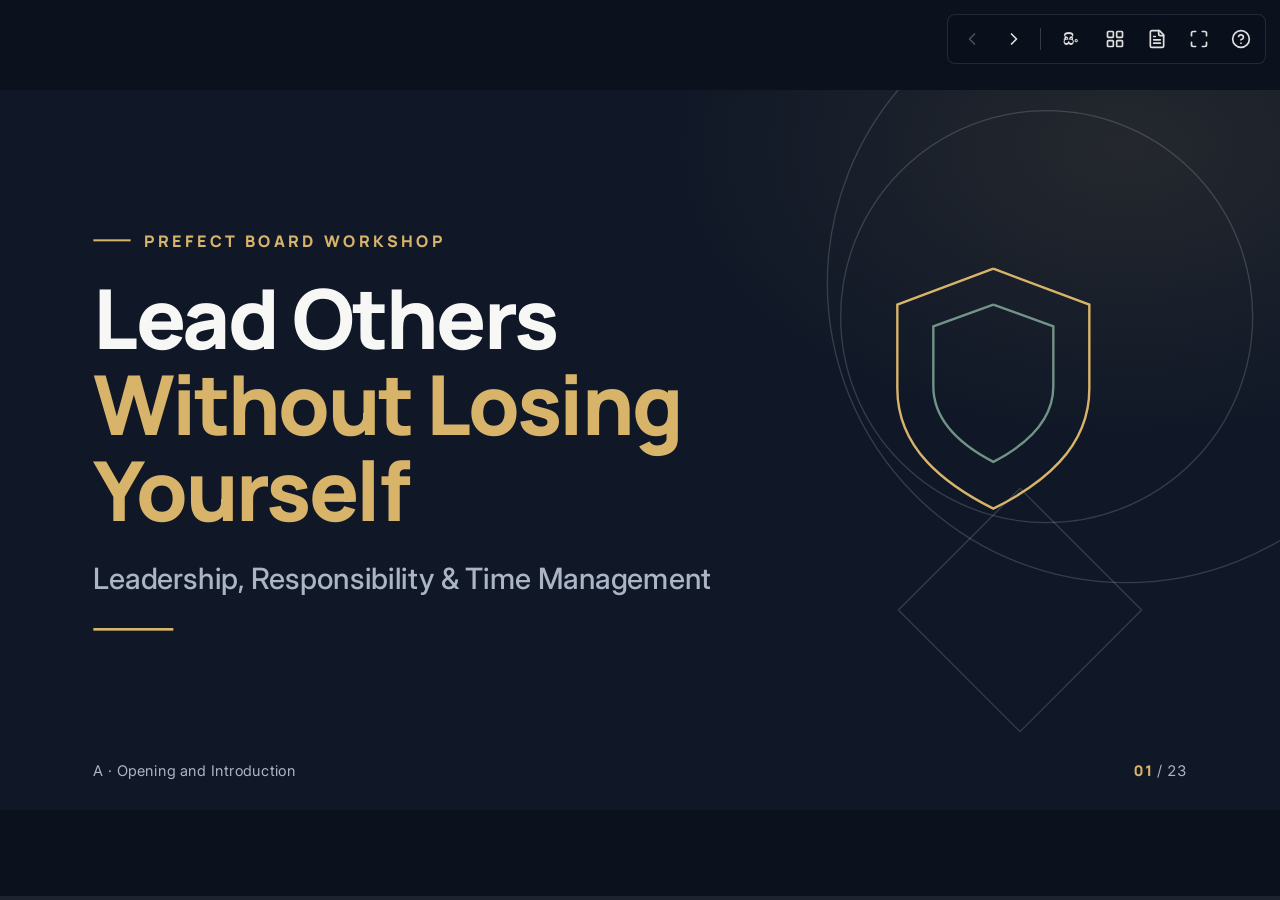
<file: docs/index.html>
<!DOCTYPE html>
<html lang="en">
<head>
  <meta charset="utf-8">
  <meta name="viewport" content="width=device-width, initial-scale=1">
  <title>Lead Others Without Losing Yourself | Prefect Board Workshop</title>
  <meta name="description" content="Leadership, Responsibility and Time Management for School Prefects.">
  <meta name="theme-color" content="#101827">

  <!-- Google Fonts. If offline, the CSS falls back to system sans-serif fonts. -->
  <link rel="preconnect" href="https://fonts.googleapis.com">
  <link rel="preconnect" href="https://fonts.gstatic.com" crossorigin>
  <link href="https://fonts.googleapis.com/css2?family=Inter:wght@400;500;600&family=Manrope:wght@500;700;800&family=Noto+Sans+Sinhala:wght@400;600;700;800&display=swap" rel="stylesheet">
  <link rel="stylesheet" href="css/styles.css">
</head>
<body>

<!-- Icon sprite (Lucide icon paths, ISC licence). Inline so it works from file:// -->
<svg width="0" height="0" style="position:absolute" aria-hidden="true" focusable="false">
  <defs>
    <symbol id="i-left" viewBox="0 0 24 24"><path d="m15 18-6-6 6-6"/></symbol>
    <symbol id="i-right" viewBox="0 0 24 24"><path d="m9 18 6-6-6-6"/></symbol>
    <symbol id="i-play" viewBox="0 0 24 24"><polygon points="6 3 20 12 6 21 6 3"/></symbol>
    <symbol id="i-pause" viewBox="0 0 24 24"><rect x="14" y="4" width="4" height="16" rx="1"/><rect x="6" y="4" width="4" height="16" rx="1"/></symbol>
    <symbol id="i-reset" viewBox="0 0 24 24"><path d="M3 12a9 9 0 1 0 9-9 9.75 9.75 0 0 0-6.74 2.74L3 8"/><path d="M3 3v5h5"/></symbol>
    <symbol id="i-full" viewBox="0 0 24 24"><path d="M8 3H5a2 2 0 0 0-2 2v3"/><path d="M21 8V5a2 2 0 0 0-2-2h-3"/><path d="M3 16v3a2 2 0 0 0 2 2h3"/><path d="M16 21h3a2 2 0 0 0 2-2v-3"/></symbol>
    <symbol id="i-grid" viewBox="0 0 24 24"><rect x="3" y="3" width="7" height="7" rx="1"/><rect x="14" y="3" width="7" height="7" rx="1"/><rect x="14" y="14" width="7" height="7" rx="1"/><rect x="3" y="14" width="7" height="7" rx="1"/></symbol>
    <symbol id="i-help" viewBox="0 0 24 24"><circle cx="12" cy="12" r="10"/><path d="M9.09 9a3 3 0 0 1 5.82 1c0 2-3 3-3 3"/><path d="M12 17h.01"/></symbol>
    <symbol id="i-notes" viewBox="0 0 24 24"><path d="M15 2H6a2 2 0 0 0-2 2v16a2 2 0 0 0 2 2h12a2 2 0 0 0 2-2V7Z"/><path d="M14 2v4a2 2 0 0 0 2 2h4"/><path d="M10 9H8"/><path d="M16 13H8"/><path d="M16 17H8"/></symbol>
    <symbol id="i-close" viewBox="0 0 24 24"><path d="M18 6 6 18"/><path d="m6 6 12 12"/></symbol>
    <symbol id="i-shield" viewBox="0 0 24 24"><path d="M20 13c0 5-3.5 7.5-7.66 8.95a1 1 0 0 1-.67-.01C7.5 20.5 4 18 4 13V6a1 1 0 0 1 1-1c2 0 4.5-1.2 6.24-2.72a1.17 1.17 0 0 1 1.52 0C14.51 3.81 17 5 19 5a1 1 0 0 1 1 1z"/><path d="m9 12 2 2 4-4"/></symbol>
    <symbol id="i-heart" viewBox="0 0 24 24"><path d="M19 14c1.49-1.46 3-3.21 3-5.5A5.5 5.5 0 0 0 16.5 3c-1.76 0-3 .5-4.5 2-1.5-1.5-2.74-2-4.5-2A5.5 5.5 0 0 0 2 8.5c0 2.3 1.5 4.05 3 5.5l7 7Z"/></symbol>
    <symbol id="i-chat" viewBox="0 0 24 24"><path d="M7.9 20A9 9 0 1 0 4 16.1L2 22Z"/></symbol>
    <symbol id="i-users" viewBox="0 0 24 24"><path d="M16 21v-2a4 4 0 0 0-4-4H6a4 4 0 0 0-4 4v2"/><circle cx="9" cy="7" r="4"/><path d="M22 21v-2a4 4 0 0 0-3-3.87"/><path d="M16 3.13a4 4 0 0 1 0 7.75"/></symbol>
    <symbol id="i-target" viewBox="0 0 24 24"><circle cx="12" cy="12" r="10"/><circle cx="12" cy="12" r="6"/><circle cx="12" cy="12" r="2"/></symbol>
    <symbol id="i-moon" viewBox="0 0 24 24"><path d="M12 3a6 6 0 0 0 9 9 9 9 0 1 1-9-9Z"/></symbol>
    <symbol id="i-coffee" viewBox="0 0 24 24"><path d="M10 2v2"/><path d="M14 2v2"/><path d="M16 8a1 1 0 0 1 1 1v8a4 4 0 0 1-4 4H7a4 4 0 0 1-4-4V9a1 1 0 0 1 1-1h14a4 4 0 1 1 0 8h-1"/><path d="M6 2v2"/></symbol>
    <symbol id="i-book" viewBox="0 0 24 24"><path d="M12 7v14"/><path d="M3 18a1 1 0 0 1-1-1V4a1 1 0 0 1 1-1h5a4 4 0 0 1 4 4 4 4 0 0 1 4-4h5a1 1 0 0 1 1 1v13a1 1 0 0 1-1 1h-6a3 3 0 0 0-3 3 3 3 0 0 0-3-3z"/></symbol>
    <symbol id="i-clock" viewBox="0 0 24 24"><circle cx="12" cy="12" r="10"/><path d="M12 6v6l4 2"/></symbol>
    <symbol id="i-home" viewBox="0 0 24 24"><path d="M15 21v-8a1 1 0 0 0-1-1h-4a1 1 0 0 0-1 1v8"/><path d="M3 10a2 2 0 0 1 .709-1.528l7-5.999a2 2 0 0 1 2.582 0l7 5.999A2 2 0 0 1 21 10v9a2 2 0 0 1-2 2H5a2 2 0 0 1-2-2z"/></symbol>
    <symbol id="i-check" viewBox="0 0 24 24"><path d="M20 6 9 17l-5-5"/></symbol>
    <symbol id="i-arrow" viewBox="0 0 24 24"><path d="M5 12h14"/><path d="m12 5 7 7-7 7"/></symbol>
    <symbol id="i-eye" viewBox="0 0 24 24"><path d="M2.062 12.348a1 1 0 0 1 0-.696 10.75 10.75 0 0 1 19.876 0 1 1 0 0 1 0 .696 10.75 10.75 0 0 1-19.876 0"/><circle cx="12" cy="12" r="3"/></symbol>
  </defs>
</svg>

<div id="sr-status" class="sr-only" role="status" aria-live="polite"></div>

<main id="deck" class="deck" aria-label="Presentation: Lead Others Without Losing Yourself">
  <div id="stage" class="stage">

    <!-- =====================================================
         SECTION A: OPENING AND INTRODUCTION
         ===================================================== -->

    <!-- Slide 1 -->
    <section class="slide s-title" data-title="Title" data-section="A" aria-roledescription="slide">
      <div class="geo ring" style="width:900px;height:900px;right:-220px;top:-160px"></div>
      <div class="geo ring" style="width:620px;height:620px;right:40px;top:30px;animation-delay:-6s"></div>
      <div class="geo sq" style="width:260px;height:260px;right:260px;bottom:170px"></div>
      <svg class="badge-mark" viewBox="0 0 200 220" aria-hidden="true"><path class="b1" d="M100 10 180 40v70c0 50-40 80-80 100-40-20-80-50-80-100V40z"/><path class="b2" d="M100 40 150 58v50c0 30-25 50-50 63-25-13-50-33-50-63V58z"/></svg>
      <div class="content">
        <p class="eyebrow a">Prefect Board Workshop</p>
        <h1 class="t-xl a">Lead Others <span class="gold">Without Losing Yourself</span></h1>
        <p class="lead a">Leadership, Responsibility &amp; Time Management</p>
        <div class="gold-bar a"></div>
      </div>
      <aside class="notes" hidden>
        <p><b>Purpose.</b> Set a warm, serious tone and signal that this workshop is about character, not rules.</p>
        <p><b>Say.</b> "Good morning, everyone. Today we will talk about what it really means to wear the prefect badge, how to make fair decisions, and how to keep your studies and your health in balance. Nobody here is being tested. This is a conversation among leaders."</p>
        <p><b>Do.</b> Stand at the front, greet the board, and mention the plan briefly: discussion, two group activities, and a short break. Agree on simple ground rules: listen, respect, phones away.</p>
        <p><b>Transition.</b> "Let us start with one question I want you to think about before I say anything else."</p>
      </aside>
    </section>

    <!-- Slide 2: About the presenter -->
    <section class="slide s-presenter alt" data-title="About the presenter" data-section="A" aria-roledescription="slide">
      <div class="geo ring" style="width:820px;height:820px;right:-260px;top:-200px"></div>
      <div class="split pres">
        <div class="content">
          <p class="eyebrow a">About the presenter</p>
          <h2 class="t-xl a">Mihin <span class="gold">Premarathna</span></h2>
          <p class="lead a">AI/ML Engineer at iVedha Inc.</p>
        </div>
        <ul class="bio">
          <li class="a"><span class="tag">Studying</span><p>Near graduate, University of Moratuwa</p></li>
          <li class="a"><span class="tag sage">Degree</span><p>BSc (Hons) in Artificial Intelligence</p></li>
          <li class="a"><span class="tag">Previously</span><p>District Coordinator, Sasnaka Sansada</p></li>
        </ul>
      </div>
      <aside class="notes" hidden>
        <p><b>Purpose.</b> Introduce yourself briefly and build credibility and connection with the prefects.</p>
        <p><b>Say.</b> "Before we begin, let me tell you who I am. I am Mihin Premarathna. I work as an AI and machine learning engineer at iVedha. I am close to finishing my BSc Honours in Artificial Intelligence at the University of Moratuwa. Before that I served as a District Coordinator for Sasnaka Sansada, where I worked with students and young people, so I know something about leading peers and balancing responsibilities with studies."</p>
        <p><b>Personalize.</b> Add one honest sentence from your own experience, for example a time you struggled to balance leadership duties and exams. Students respond well to real stories.</p>
        <p><b>Ask.</b> "Before we start, can I see by a show of hands how many of you have already held a leadership role in a club, class or society?"</p>
        <p><b>Transition.</b> "Let us start with a simple question for all of you."</p>
      </aside>
    </section>

    <!-- Slide 3 -->
    <section class="slide s-question alt" data-title="The central question" data-section="A" aria-roledescription="slide">
      <div class="geo ring" style="width:700px;height:700px;right:-200px;bottom:-260px"></div>
      <div class="content">
        <p class="eyebrow a">The central question</p>
        <h2 class="t-xl a">&ldquo;What makes someone a <span class="gold">leader</span>?&rdquo;</h2>
        <div class="contrast">
          <div class="a"><span class="tag">The badge</span><p class="t-sm">A badge gives you a <b>position</b>.</p></div>
          <div class="vline a"></div>
          <div class="a"><span class="tag sage">The leader</span><p class="t-sm">Your actions determine what that position <b>means</b>.</p></div>
        </div>
        <p class="facil a"><svg class="ico"><use href="#i-chat"/></svg>Facilitator: invite two or three students to share their opinion.</p>
      </div>
      <aside class="notes" hidden>
        <p><b>Purpose.</b> Surface the students' existing beliefs about leadership before teaching anything.</p>
        <p><b>Say.</b> "Think about a leader you respect: a teacher, a senior prefect from your school, a cricket captain, a family member. What made you follow them? Was it the title?"</p>
        <p><b>Ask.</b> Take two or three volunteers. If the room is quiet, ask students to turn to a neighbour for 30 seconds first.</p>
        <p><b>Expect.</b> Answers such as "respect", "fairness", "listens to us", "gives a good example". Some will say "power" or "discipline". Accept all answers and write keywords on the board.</p>
        <p><b>Teaching point.</b> The badge is given by the school. What it means is decided by your daily behaviour.</p>
        <p><b>Transition.</b> "Let us see how this plays out in a very real situation from a school day."</p>
      </aside>
    </section>

    <!-- Slide 4 -->
    <section class="slide s-scenario" data-title="The school scenario" data-section="A" aria-roledescription="slide">
      <div class="split">
        <div class="content">
          <p class="eyebrow a">The school scenario</p>
          <p class="t-md a">&ldquo;The principal is absent. Students are gathering noisily during interval.&rdquo;</p>
          <p class="t-lg gold a">What should a prefect do?</p>
          <p class="p a">Discuss with the person next to you: what is the <b>first action</b> you would take?</p>
          <button type="button" class="reveal-btn a" data-reveal="s3" aria-expanded="false"><svg class="ico"><use href="#i-eye"/></svg><span class="when-hidden">Show discussion prompts</span><span class="when-shown">Hide discussion prompts</span></button>
          <ul class="reveal-panel list-check" data-panel="s3" hidden>
            <li>Check that everyone is safe first.</li>
            <li>Stay calm. Do not shout.</li>
            <li>Guide, explain, then follow up.</li>
            <li>Involve a teacher if it escalates.</li>
          </ul>
        </div>
        <svg class="scene" viewBox="0 0 760 640" role="img" aria-label="Illustration of a school building with a noisy group of students in the yard and one prefect standing apart">
          <rect class="sc-ground" x="0" y="500" width="760" height="4"/>
          <g class="sc-bldg">
            <polygon points="40,210 380,110 720,210"/>
            <rect x="60" y="210" width="640" height="290"/>
          </g>
          <g class="sc-win"><rect x="110" y="250" width="70" height="80"/><rect x="220" y="250" width="70" height="80"/><rect x="470" y="250" width="70" height="80"/><rect x="580" y="250" width="70" height="80"/><rect x="340" y="380" width="80" height="120"/></g>
          <line class="sc-pole" x1="380" y1="110" x2="380" y2="30"/><path class="sc-flag" d="M380 30h70l-14 14 14 14h-70z"/>
          <g class="sc-crowd" transform="translate(-60 -150) scale(1.3)">
            <g transform="translate(170 470)"><circle cy="-62" r="15"/><rect x="-14" y="-44" width="28" height="64" rx="13"/></g>
            <g transform="translate(215 478)"><circle cy="-62" r="15"/><rect x="-14" y="-44" width="28" height="56" rx="13"/></g>
            <g transform="translate(262 470)"><circle cy="-62" r="15"/><rect x="-14" y="-44" width="28" height="64" rx="13"/></g>
            <g transform="translate(305 480)"><circle cy="-62" r="15"/><rect x="-14" y="-44" width="28" height="54" rx="13"/></g>
            <g transform="translate(350 470)"><circle cy="-62" r="15"/><rect x="-14" y="-44" width="28" height="64" rx="13"/></g>
            <g transform="translate(395 478)"><circle cy="-62" r="15"/><rect x="-14" y="-44" width="28" height="56" rx="13"/></g>
          </g>
          <g class="sc-noise"><path d="M215 330q14-14 28 0"/><path d="M205 312q24-24 48 0"/><path d="M345 325q14-14 28 0"/><path d="M335 307q24-24 48 0"/></g>
          <g class="sc-prefect" transform="translate(610 474) scale(1.3)"><circle cy="-62" r="17"/><rect x="-16" y="-42" width="32" height="62" rx="14"/><circle class="badge" cx="-5" cy="-22" r="6"/></g>
          <text class="sc-label" x="600" y="545" text-anchor="middle">You</text>
        </svg>
      </div>
      <aside class="notes" hidden>
        <p><b>Purpose.</b> Anchor the workshop in a familiar situation and let students feel the pull of different possible responses.</p>
        <p><b>Say.</b> "Picture it: it is interval, the principal is away, the corridor outside the library is packed and the noise is rising. Teachers are in the staffroom. Everyone is looking at the prefects. What do you do first?"</p>
        <p><b>Ask.</b> "What is your very first action?" Give 60 seconds for pair discussion, then take three answers.</p>
        <p><b>Expect.</b> Some will say "blow the whistle and scold them" or "send them to class". Others will say "check if anyone is hurt" or "ask them calmly". Praise safety-first and calm responses. Do not shame the shouting answer. Ask, "What would happen to trust if we do that every day?"</p>
        <p><b>Teaching point.</b> Responses range from control to leadership. We will build a toolkit during the day.</p>
        <p><b>Use the button</b> to show discussion prompts only after the students have offered their own ideas.</p>
        <p><b>Transition.</b> "Keep your first instinct in mind. By the end of today you may want to revisit it. Here is our path."</p>
      </aside>
    </section>

    <!-- Slide 5 -->
    <section class="slide s-journey alt" data-title="Our journey" data-section="A" aria-roledescription="slide">
      <div class="geo sq" style="width:420px;height:420px;right:-120px;top:-120px"></div>
      <div class="content">
        <p class="eyebrow a">Our journey</p>
        <div class="themes">
          <div class="a"><span class="num">01</span><h2 class="t-lg">Lead with <span class="gold">integrity</span>.</h2></div>
          <div class="a"><span class="num sage">02</span><h2 class="t-lg">Manage your responsibilities <span class="sage-t">wisely</span>.</h2></div>
        </div>
        <ol class="outcomes a">
          <li>Leadership beyond a badge</li>
          <li>Leaders to learn from</li>
          <li>Integrity, empathy, teamwork</li>
          <li>Responsible decisions</li>
          <li>Balancing leadership and studies</li>
          <li>A story from experience</li>
        </ol>
      </div>
      <aside class="notes" hidden>
        <p><b>Purpose.</b> Give students a map of the session so they know why each part matters.</p>
        <p><b>Say.</b> "Today has two big ideas. First, how to lead with integrity. Second, how to look after your responsibilities, because a prefect who is exhausted or failing a subject cannot lead well. By the end you will have six things: a clearer idea of leadership, some leaders worth learning from, stronger character skills, a method for tough decisions, a way to balance duties and studies, and a story from real experience."</p>
        <p><b>Outline.</b> Understanding leadership (with examples of leaders and a group activity), a five-minute break, balancing studies and duties, a personal story, and a closing reflection.</p>
        <p><b>Ask.</b> "Which of these six matters most to you right now?" One or two quick answers, or a show of hands.</p>
        <p><b>Transition.</b> "Let us begin by defining what leadership actually is."</p>
      </aside>
    </section>

    <!-- =====================================================
         SECTION B: UNDERSTANDING LEADERSHIP
         ===================================================== -->

    <!-- Slide 6 -->
    <section class="slide s-define" data-title="What is leadership?" data-section="B" aria-roledescription="slide">
      <div class="geo ring" style="width:600px;height:600px;left:-220px;bottom:-240px"></div>
      <div class="content">
        <p class="eyebrow a">What is leadership?</p>
        <blockquote class="t-md quote a">Leadership is the ability to <mark>influence</mark>, guide, and inspire people towards a common goal while taking responsibility for decisions and actions.</blockquote>
        <ul class="four-words">
          <li class="a"><span>Influence</span></li>
          <li class="a"><span>Direction</span></li>
          <li class="a"><span>Service</span></li>
          <li class="a"><span>Accountability</span></li>
        </ul>
      </div>
      <aside class="notes" hidden>
        <p><b>Purpose.</b> Offer a working definition that students can remember through four anchor words.</p>
        <p><b>Say.</b> "Read the definition with me. Notice what is missing: it does not mention rank, age, or punishment. It talks about influence, direction, service and accountability. We will unpack each of these in a moment."</p>
        <p><b>Ask.</b> "Which of the four words is hardest for a new prefect?" Many will say accountability, because it means owning mistakes in front of friends.</p>
        <p><b>Teaching point.</b> Leadership is something you do, not something you have.</p>
        <p><b>Transition.</b> "Let us look at some leaders the world remembers, for good reasons and bad."</p>
      </aside>
    </section>

    <!-- Slide 7 -->
    <section class="slide s-leaders" data-title="Leaders who served people" data-section="B" aria-roledescription="slide">
      <div class="geo ring" style="width:560px;height:560px;right:-200px;top:-220px"></div>
      <div class="content">
        <p class="eyebrow a">Leaders the world looks up to</p>
        <h2 class="t-lg a">Leadership that <span class="gold">served people</span>.</h2>
        <ul class="lcards">
          <li class="a"><h3>Nelson Mandela</h3><span class="meta">South Africa · 1918 to 2013</span><p>Chose forgiveness over revenge and led a divided nation towards unity.</p></li>
          <li class="a"><h3>Mahatma Gandhi</h3><span class="meta">India · 1869 to 1948</span><p>Led through non-violence, simple living, and respect for every person.</p></li>
          <li class="a"><h3>Abraham Lincoln</h3><span class="meta">USA · 1809 to 1865</span><p>Held a divided country together and worked to end slavery.</p></li>
          <li class="a"><h3>Martin Luther King Jr.</h3><span class="meta">USA · 1929 to 1968</span><p>Stood for equal rights using peaceful, courageous action.</p></li>
        </ul>
        <p class="read a"><svg class="ico"><use href="#i-book"/></svg>Read their life stories. Notice the choices they made when it was hard.</p>
      </div>
      <aside class="notes" hidden>
        <p><b>Purpose.</b> Give students well-known examples of leadership that served others, and encourage them to read further.</p>
        <p><b>Say.</b> "These four leaders held very different positions, but all of them used influence to serve people, not to serve themselves. Look at what they share: courage, integrity and a willingness to take responsibility when it cost them."</p>
        <p><b>Ask.</b> "Which of these leaders do you know the most about? What did they give up for their people?"</p>
        <p><b>Encourage.</b> Ask students to pick one and read a biography or a good article this month. You may mention a local leader you admire as well.</p>
        <p><b>Caution.</b> No leader is perfect. The point is to learn from the choices that helped people, not to idolize anyone.</p>
        <p><b>Transition.</b> "History also shows us the opposite."</p>
      </aside>
    </section>

    <!-- Slide 8 -->
    <section class="slide s-leaders bad alt" data-title="Leaders who harmed people" data-section="B" aria-roledescription="slide">
      <div class="geo sq" style="width:420px;height:420px;right:-140px;top:-140px"></div>
      <div class="content">
        <p class="eyebrow a">Leaders history warns us about</p>
        <h2 class="t-lg a">Leadership that <span class="warn">harmed people</span>.</h2>
        <ul class="lcards">
          <li class="a"><h3>Adolf Hitler</h3><span class="meta">Germany · 1889 to 1945</span><p>Used fear and hatred to divide people. His rule led to the Holocaust and a world war.</p></li>
          <li class="a"><h3>Joseph Stalin</h3><span class="meta">Soviet Union · 1878 to 1953</span><p>Ruled through terror and silenced anyone who disagreed with him.</p></li>
          <li class="a"><h3>Idi Amin</h3><span class="meta">Uganda · c. 1925 to 2003</span><p>Abused absolute power. Many thousands were killed or forced to flee.</p></li>
          <li class="a"><h3>Pol Pot</h3><span class="meta">Cambodia · 1925 to 1998</span><p>Led a regime of extreme cruelty in which a huge number of people died.</p></li>
        </ul>
        <p class="read a"><svg class="ico"><use href="#i-book"/></svg>Read their life stories too. Ask how power without conscience begins.</p>
      </div>
      <aside class="notes" hidden>
        <p><b>Purpose.</b> Show the other side of leadership so students understand why integrity and accountability matter.</p>
        <p><b>Say.</b> "These people also led millions, and they were followers' leaders in a sense. But they used fear, control and lies, and they answered to no one. Compare them with the previous slide: influence without service, direction without conscience, and no accountability."</p>
        <p><b>Ask.</b> "Which of our four words was missing in their leadership?" (Service and accountability.)</p>
        <p><b>Teaching point.</b> Harmful leadership rarely starts with a huge crime. It often starts with small steps: silencing others, bending rules, and excusing unfairness. This links directly to a prefect who misuses authority over junior students.</p>
        <p><b>Caution.</b> Keep the tone factual and age-appropriate. Avoid graphic detail, and avoid comparing present-day people or local politics.</p>
        <p><b>Transition.</b> "So what is the difference between holding a badge and actually leading?"</p>
      </aside>
    </section>

    <!-- Slide 9 -->
    <section class="slide s-compare alt" data-title="A badge is not leadership" data-section="B" aria-roledescription="slide">
      <div class="content">
        <p class="eyebrow a">A badge is not leadership</p>
        <div class="vs">
          <div class="vs-head a"><span>The badge</span><span class="gold">Leadership</span></div>
          <div class="vs-row a"><span class="l">Position</span><svg class="ico"><use href="#i-arrow"/></svg><span class="r">Character</span></div>
          <div class="vs-row a"><span class="l">Orders</span><svg class="ico"><use href="#i-arrow"/></svg><span class="r">Influence</span></div>
          <div class="vs-row a"><span class="l">Fear</span><svg class="ico"><use href="#i-arrow"/></svg><span class="r">Trust</span></div>
          <div class="vs-row a"><span class="l">Recognition</span><svg class="ico"><use href="#i-arrow"/></svg><span class="r">Responsibility</span></div>
        </div>
        <p class="t-sm closing-line a">Authority can make people listen. <span class="gold">Integrity gives them a reason to trust you.</span></p>
      </div>
      <aside class="notes" hidden>
        <p><b>Purpose.</b> Contrast surface authority with real leadership so students can self-assess.</p>
        <p><b>Say.</b> "On the left is what the badge gives you. On the right is what leadership earns. A junior may stand in line because you are a prefect. Whether they respect you is another matter."</p>
        <p><b>Ask.</b> "Think of someone who led through fear. Did people do their best work for them, or only when they were watching?"</p>
        <p><b>Example.</b> A prefect at the school gate who shouts at latecomers may get silence, but a prefect who greets them and explains why punctuality matters earns cooperation next week too.</p>
        <p><b>Teaching point.</b> Authority gets attention. Integrity gets trust.</p>
        <p><b>Transition.</b> "Let us look at what leadership is made of."</p>
      </aside>
    </section>

    <!-- Slide 10 -->
    <section class="slide s-dims" data-title="Four dimensions of leadership" data-section="B" aria-roledescription="slide">
      <div class="content">
        <p class="eyebrow a">Four dimensions of leadership</p>
        <div class="dims a">
          <svg class="dims-lines" viewBox="0 0 1640 560" preserveAspectRatio="none" aria-hidden="true">
            <path d="M820 280 L640 100"/><path d="M820 280 L1000 100"/><path d="M820 280 L640 460"/><path d="M820 280 L1000 460"/>
          </svg>
          <div class="dims-core"><span>Leader&shy;ship</span></div>
          <div class="dim tl"><span class="num">1</span><h3>Influence</h3><p>Lead through your example.</p></div>
          <div class="dim tr"><span class="num">2</span><h3>Direction</h3><p>Help people understand the goal.</p></div>
          <div class="dim bl"><span class="num">3</span><h3>Service</h3><p>Contribute to others.</p></div>
          <div class="dim br"><span class="num">4</span><h3>Accountability</h3><p>Own your decisions and mistakes.</p></div>
        </div>
      </div>
      <aside class="notes" hidden>
        <p><b>Purpose.</b> Turn the four anchor words into practical meanings.</p>
        <p><b>Say.</b> "Influence: people copy what you do. Direction: people know what we are trying to achieve, whether it is a tidy assembly or a smooth sports meet. Service: you are there to help, not to be served. Accountability: when something goes wrong, you say 'that was my responsibility' before anyone has to ask."</p>
        <p><b>Ask.</b> "Give me an example of service from a prefect you know at school." Examples: staying back to arrange chairs after assembly, helping a Grade 6 student find a classroom.</p>
        <p><b>Teaching point.</b> A leader who lacks any of the four will have a gap: example without direction is confusing, direction without service feels bossy.</p>
        <p><b>Transition.</b> "Influence starts with something very simple: your own behaviour."</p>
      </aside>
    </section>

    <!-- Slide 11 -->
    <section class="slide s-example alt" data-title="Lead by example" data-section="B" aria-roledescription="slide">
      <div class="geo ring" style="width:760px;height:760px;left:-300px;top:-260px"></div>
      <div class="split ex">
        <div class="content">
          <p class="eyebrow a">Lead by example</p>
          <h2 class="t-lg a">Your behaviour <span class="gold">teaches</span> even when you are not speaking.</h2>
        </div>
        <ul class="steps-list">
          <li class="a"><svg class="ico"><use href="#i-check"/></svg>Follow school rules before enforcing them.</li>
          <li class="a"><svg class="ico"><use href="#i-check"/></svg>Arrive on time.</li>
          <li class="a"><svg class="ico"><use href="#i-check"/></svg>Speak respectfully.</li>
          <li class="a"><svg class="ico"><use href="#i-check"/></svg>Complete assigned duties.</li>
          <li class="a"><svg class="ico"><use href="#i-check"/></svg>Admit mistakes.</li>
        </ul>
      </div>
      <aside class="notes" hidden>
        <p><b>Purpose.</b> Make leadership concrete through five visible habits.</p>
        <p><b>Say.</b> "Juniors are always watching. If a prefect tells them to tuck in their shirt while their own is untucked, the lesson they learn is 'rules are for others'. If a prefect arrives late to a duty, the duty roster stops meaning anything."</p>
        <p><b>Ask.</b> "Which of the five is the easiest to forget when you are tired or in a hurry?" Many will say arriving on time or speaking respectfully when stressed.</p>
        <p><b>Important point.</b> Admitting mistakes does not weaken you. A prefect who says 'sorry, I got that wrong' gains credibility.</p>
        <p><b>Transition.</b> "Beyond habits, what qualities should an effective prefect build?"</p>
      </aside>
    </section>

    <!-- Slide 12 -->
    <section class="slide s-qualities" data-title="Five qualities of an effective prefect" data-section="B" aria-roledescription="slide">
      <div class="content">
        <p class="eyebrow a">Five qualities of an effective prefect</p>
        <div class="qualities">
          <div class="q a q1"><span class="q-ico"><svg class="ico"><use href="#i-shield"/></svg></span><h3>Integrity</h3><p>Do the right thing, even when no one is watching.</p></div>
          <div class="q a q2"><span class="q-ico"><svg class="ico"><use href="#i-heart"/></svg></span><h3>Empathy</h3><p>Understand how others feel before you act.</p></div>
          <div class="q a q3"><span class="q-ico"><svg class="ico"><use href="#i-chat"/></svg></span><h3>Communication</h3><p>Be clear, calm, and ready to listen.</p></div>
          <div class="q a q4"><span class="q-ico"><svg class="ico"><use href="#i-users"/></svg></span><h3>Teamwork</h3><p>Share the work and the credit.</p></div>
          <div class="q a q5"><span class="q-ico"><svg class="ico"><use href="#i-target"/></svg></span><h3>Self-discipline</h3><p>Manage yourself before you manage others.</p></div>
        </div>
      </div>
      <aside class="notes" hidden>
        <p><b>Purpose.</b> Introduce the five qualities that the rest of Section B explores.</p>
        <p><b>Say.</b> "These five qualities are not talents you are born with. They are habits you can practise. We will spend time on integrity, empathy, communication and teamwork now, and self-discipline will return when we talk about time and energy."</p>
        <p><b>Activity (optional).</b> Ask each student to silently rate themselves from 1 to 5 on each quality and circle the one they most want to grow. Tell them they will not be asked to share the scores.</p>
        <p><b>Ask.</b> "Which quality do you think the school community notices first in a prefect?" Likely answers: fairness, or communication.</p>
        <p><b>Transition.</b> "Let us test the first one with a real dilemma."</p>
      </aside>
    </section>

    <!-- Slide 13 -->
    <section class="slide s-dilemma light" data-title="Integrity: doing the right thing" data-section="B" aria-roledescription="slide">
      <div class="split">
        <div class="content">
          <p class="eyebrow a">Integrity: doing the right thing</p>
          <p class="t-md a">&ldquo;Your close friend breaks a school rule and asks you to ignore it because you are a prefect.&rdquo;</p>
          <p class="t-lg a">What does <span class="gold">fairness</span> require?</p>
          <button type="button" class="reveal-btn a" data-reveal="s10" aria-expanded="false"><svg class="ico"><use href="#i-eye"/></svg><span class="when-hidden">Show guiding principles</span><span class="when-shown">Hide guiding principles</span></button>
          <ul class="reveal-panel list-check" data-panel="s10" hidden>
            <li>The same rule applies to everyone.</li>
            <li>Speak privately and respectfully.</li>
            <li>Correct the behaviour, not the person.</li>
          </ul>
        </div>
        <svg class="scales" viewBox="0 0 420 380" role="img" aria-label="Balance scale representing fairness">
          <line class="sc-pole" x1="210" y1="60" x2="210" y2="340"/>
          <rect class="sc-base" x="130" y="336" width="160" height="14" rx="3"/>
          <g class="beam"><line x1="50" y1="80" x2="370" y2="80"/>
            <line x1="50" y1="80" x2="20" y2="200"/><line x1="50" y1="80" x2="80" y2="200"/><path d="M10 200h80a40 30 0 0 1-80 0z"/>
            <line x1="370" y1="80" x2="340" y2="200"/><line x1="370" y1="80" x2="400" y2="200"/><path d="M330 200h80a40 30 0 0 1-80 0z"/></g>
          <circle class="sc-knob" cx="210" cy="60" r="14"/>
        </svg>
      </div>
      <aside class="notes" hidden>
        <p><b>Purpose.</b> Present a realistic loyalty-versus-fairness dilemma without giving the answer first.</p>
        <p><b>Say.</b> "Imagine your best friend from Grade 8 has left the school premises during interval without permission, or is using a phone in class. He looks at you and says, 'Machan, you are a prefect, just let it go.' What now?"</p>
        <p><b>Ask.</b> "What does fairness require? What would you say to your friend? What would happen to other students' trust if you looked away?" Let three or four students respond before revealing the prompts.</p>
        <p><b>Expected responses.</b> "Ignore it because he is my friend" (acknowledge the pressure honestly), "report him" (ask whether a private conversation first is appropriate for a minor matter), "warn him this time" (ask whether others would get a warning too).</p>
        <p><b>Teaching points.</b> Consistent and respectful enforcement. No favouritism and no unnecessary humiliation. Speak privately, explain the rule, apply the same response that anyone else would receive. Serious or repeated matters go to a teacher. Being fair to a friend can be an act of friendship.</p>
        <p><b>Transition.</b> "Fairness does not mean being harsh. That brings us to empathy."</p>
      </aside>
    </section>

    <!-- Slide 14 -->
    <section class="slide s-empathy alt" data-title="Empathy and respectful authority" data-section="B" aria-roledescription="slide">
      <div class="content">
        <p class="eyebrow a">Empathy and respectful authority</p>
        <div class="pairs">
          <div class="pair a"><span class="no">Humiliating a student</span><svg class="ico"><use href="#i-arrow"/></svg><span class="yes">Correcting behaviour respectfully</span></div>
          <div class="pair a"><span class="no">Listening to reply</span><svg class="ico"><use href="#i-arrow"/></svg><span class="yes">Listening to understand</span></div>
          <div class="pair a"><span class="no">Threatening people</span><svg class="ico"><use href="#i-arrow"/></svg><span class="yes">Explaining expectations</span></div>
        </div>
        <p class="t-md emph a">Empathy does <span class="gold">not</span> mean ignoring rules.</p>
      </div>
      <aside class="notes" hidden>
        <p><b>Purpose.</b> Show that kindness and firmness work together.</p>
        <p><b>Say.</b> "Each row shows two ways to handle the same moment. The left side may work today, but it damages trust. The right side takes a little more effort and builds a school where students want to follow the rules."</p>
        <p><b>Ask.</b> "Think about the last time an adult corrected you. Which approach made you want to improve?" Take one or two answers.</p>
        <p><b>Example.</b> A Grade 7 student is found without a tie. Instead of calling out in front of the line, a prefect quietly says, 'Please bring it tomorrow. Do you need help getting one?' The rule remains, the dignity stays.</p>
        <p><b>Key warning.</b> Empathy is not permission. We still apply rules. We do it in a way that treats the person with respect.</p>
        <p><b>Transition.</b> "Leaders rarely work alone. Let us see how a team works together."</p>
      </aside>
    </section>

    <!-- Slide 15 -->
    <section class="slide s-team" data-title="Communication and teamwork" data-section="B" aria-roledescription="slide">
      <div class="content">
        <p class="eyebrow a">Communication and teamwork</p>
        <div class="team-split">
          <div class="board a">
            <p class="board-title">Inter-house sports meet: who owns what?</p>
            <div class="lane"><span class="av">K</span><span class="role">Registration</span><span class="bar"><i style="--w:92%"></i></span></div>
            <div class="lane"><span class="av sage">S</span><span class="role">Sound and stage</span><span class="bar"><i style="--w:70%"></i></span></div>
            <div class="lane"><span class="av blue">N</span><span class="role">Water and first aid</span><span class="bar"><i style="--w:85%"></i></span></div>
            <div class="lane"><span class="av coral">D</span><span class="role">Queues and crowd</span><span class="bar"><i style="--w:60%"></i></span></div>
          </div>
          <ul class="practices">
            <li class="a"><b>Clear instructions</b><span>Who, what, by when.</span></li>
            <li class="a"><b>Active listening</b><span>Repeat back what you heard.</span></li>
            <li class="a"><b>Task ownership</b><span>One name per task.</span></li>
            <li class="a"><b>Coordination</b><span>Share updates early.</span></li>
            <li class="a"><b>Follow-up</b><span>Check in, then thank.</span></li>
          </ul>
        </div>
      </div>
      <aside class="notes" hidden>
        <p><b>Purpose.</b> Show how clear communication turns a group of prefects into a team.</p>
        <p><b>Say.</b> "Think of preparing for the inter-house sports meet. If four prefects each think someone else is organizing water and first aid, nobody does. Giving each task a name and a deadline removes confusion."</p>
        <p><b>Ask.</b> "When did a school event go wrong because nobody was sure who was responsible?" Invite a short story.</p>
        <p><b>Teaching points.</b> Clear instructions (who, what, by when), active listening (repeat it back), task ownership (one name per task), coordination (share updates), follow-up (check progress and say thank you).</p>
        <p><b>Tip.</b> A simple WhatsApp or notice-board checklist with names and times is enough. Keep it respectful and professional.</p>
        <p><b>Transition.</b> "There is one trap here: trying to do everything yourself."</p>
      </aside>
    </section>

    <!-- Slide 16 -->
    <section class="slide s-delegate alt" data-title="Leadership is not doing everything" data-section="B" aria-roledescription="slide">
      <div class="content">
        <p class="eyebrow a">Leadership is not doing everything</p>
        <p class="t-lg a">&ldquo;If everything depends on you, you are <span class="gold">not building</span> a strong team.&rdquo;</p>
        <div class="path">
          <div class="step a"><span class="n">1</span><p>Assign the right task to the right person.</p></div>
          <div class="step a"><span class="n">2</span><p>Clarify the expected outcome.</p></div>
          <div class="step a"><span class="n">3</span><p>Agree on a deadline.</p></div>
          <div class="step a"><span class="n">4</span><p>Follow up without micromanaging.</p></div>
        </div>
      </div>
      <aside class="notes" hidden>
        <p><b>Purpose.</b> Introduce delegation as a leadership skill, not a way to avoid work.</p>
        <p><b>Say.</b> "Some of the strongest prefects burn out because they cannot let go. Delegation is not laziness. It is how you grow other people and keep yourself able to lead."</p>
        <p><b>Walk through.</b> Right person for the task (a student with a clear voice for announcements). Clear outcome ("a tidy hall by 7:30"). A deadline. Follow-up: check once, offer help, avoid hovering.</p>
        <p><b>Ask.</b> "What is the difference between following up and micromanaging?" Expected: asking 'how is it going, do you need anything?' versus redoing the task or checking every five minutes.</p>
        <p><b>Teaching point.</b> A strong team can function even when you are absent for an exam week.</p>
        <p><b>Transition.</b> "Now a harder dilemma, where the person causing a problem has more authority than you."</p>
      </aside>
    </section>

    <!-- Slide 17 -->
    <section class="slide s-dilemma light" data-title="Leadership dilemma: the senior prefect" data-section="B" aria-roledescription="slide">
      <div class="split">
        <div class="content">
          <p class="eyebrow a">Leadership dilemma: the senior prefect</p>
          <p class="t-md a">&ldquo;A senior prefect humiliates a junior student. You believe the behaviour is wrong, but the senior prefect has more authority than you.&rdquo;</p>
          <p class="t-lg a">What would <span class="gold">responsible leadership</span> look like?</p>
          <button type="button" class="reveal-btn a" data-reveal="s14" aria-expanded="false"><svg class="ico"><use href="#i-eye"/></svg><span class="when-hidden">Show a possible path</span><span class="when-shown">Hide a possible path</span></button>
          <ol class="reveal-panel list-num" data-panel="s14" hidden>
            <li>Support the junior student right away.</li>
            <li>Raise your concern respectfully, in private.</li>
            <li>Seek support from a trusted teacher or the prefect master.</li>
            <li>Report serious misconduct to a teacher.</li>
          </ol>
        </div>
        <div class="tiers" aria-hidden="true">
          <span class="tier t3"></span><span class="tier t2"></span><span class="tier t1"></span>
          <span class="tier-label tl3">Senior</span><span class="tier-label tl2">You</span><span class="tier-label tl1">Junior</span>
        </div>
      </div>
      <aside class="notes" hidden>
        <p><b>Purpose.</b> Explore courage and responsibility when authority is unequal.</p>
        <p><b>Say.</b> "This is difficult. You may fear being labelled disrespectful or losing your friends. Yet if you stay silent, the junior learns that nobody will protect them."</p>
        <p><b>Ask.</b> "What are the possible actions? What are the risks of each?" Collect options on the board: say nothing, confront publicly, speak privately, talk to a teacher.</p>
        <p><b>Teaching points.</b> First, care for the junior student: a quiet word, a check-in. Second, respectful intervention: speak to the senior prefect privately and without accusing ("That did not look right. Can we handle it differently?"). Third, seek support from a trusted teacher such as the prefect master. Fourth, serious misconduct, such as physical harm, bullying or repeated humiliation, must be reported to a teacher. This is not betrayal. It is protecting students and the integrity of the board.</p>
        <p><b>Caution.</b> Avoid public confrontation that shames the senior as well. Respect applies both ways.</p>
        <p><b>Transition.</b> "Now it is your turn to work through three dilemmas in small groups."</p>
      </aside>
    </section>

    <!-- Slide 18 -->
    <section class="slide s-activity light" data-title="Activity: make the decision" data-section="B" aria-roledescription="slide">
      <div class="split act">
        <div class="content">
          <p class="eyebrow a">Activity &nbsp;·&nbsp; Small groups</p>
          <h2 class="t-lg a">Make the decision</h2>
          <ol class="dilemmas">
            <li class="a"><b>1</b>A friend breaks a rule.</li>
            <li class="a"><b>2</b>A senior prefect treats a junior unfairly.</li>
            <li class="a"><b>3</b>A school event clashes with an examination.</li>
          </ol>
        </div>
        <div class="act-side">
          <ul class="how a">
            <li><b>Discuss</b> in your groups.</li>
            <li><b>Identify</b> the conflict.</li>
            <li><b>Propose</b> a responsible action.</li>
            <li><b>Explain</b> why.</li>
          </ul>
          <div class="timer a" data-timer="900" role="group" aria-label="Activity countdown timer">
            <div class="timer-display" role="timer" aria-label="Time remaining">15:00</div>
            <div class="timer-ctrl">
              <button type="button" data-action="start"><svg class="ico"><use href="#i-play"/></svg><span>Start</span></button>
              <button type="button" data-action="pause"><svg class="ico"><use href="#i-pause"/></svg><span>Pause</span></button>
              <button type="button" data-action="reset"><svg class="ico"><use href="#i-reset"/></svg><span>Reset</span></button>
              <button type="button" data-action="minus" class="adj" aria-label="Subtract one minute"><span>-1 min</span></button>
              <button type="button" data-action="plus" class="adj" aria-label="Add one minute"><span>+1 min</span></button>
            </div>
            <p class="timer-hint">Press T to start or pause. The slide will not change by itself.</p>
          </div>
        </div>
      </div>
      <aside class="notes" hidden>
        <p><b>Purpose.</b> Let students practise decisions in a low-risk setting.</p>
        <p><b>Set-up.</b> Form groups of four or five, mixing grades where possible. Give each group a sheet or notebook page. Assign each group all three dilemmas, or allocate one dilemma per group if the board is large, then share across groups.</p>
        <p><b>Run.</b> Start the timer and agree on a time limit that suits your session (the default is 15 minutes, adjustable with the plus and minus buttons). Groups discuss, identify the conflict (for example, friendship versus fairness; respect versus rank; duty versus exam), propose a responsible action, and explain why. Walk around, listen, and prompt: "Who is affected? What is the most respectful way? When would you involve a teacher?"</p>
        <p><b>Debrief.</b> Ask two or three groups to share one decision and their reasoning. Reinforce: consistency, respect, courage, early communication. For dilemma 3, link ahead to Section D (balancing studies and duties).</p>
        <p><b>Expected responses.</b> 1: private, fair, same as anyone else. 2: support the junior, speak privately, involve a teacher if needed. 3: inform teachers early, request a swap or reduced duty, do not abandon safety-critical tasks.</p>
        <p><b>Timer.</b> It is manual. When it reaches zero it shows 00:00 and does not move the slide. Extend it if the discussion is going well.</p>
        <p><b>Transition.</b> "Great discussion. Take a short break and we will come back to balancing leadership and life."</p>
      </aside>
    </section>

    <!-- =====================================================
         SECTION C: BREAK
         ===================================================== -->

    <!-- Slide 19 -->
    <section class="slide s-break alt" data-title="Take a short break" data-section="C" aria-roledescription="slide">
      <div class="breath" aria-hidden="true"></div>
      <div class="content center">
        <p class="eyebrow a">Take a short break</p>
        <svg class="ico big a"><use href="#i-coffee"/></svg>
        <p class="t-md a">Refresh your mind.<br>We will return to the challenge of<br><span class="gold">balancing leadership and life.</span></p>
        <div class="timer big a" data-timer="300" role="group" aria-label="Break countdown timer">
          <div class="timer-display" role="timer" aria-label="Break time remaining">05:00</div>
          <div class="timer-ctrl">
            <button type="button" data-action="start"><svg class="ico"><use href="#i-play"/></svg><span>Start</span></button>
            <button type="button" data-action="pause"><svg class="ico"><use href="#i-pause"/></svg><span>Pause</span></button>
            <button type="button" data-action="reset"><svg class="ico"><use href="#i-reset"/></svg><span>Reset</span></button>
              <button type="button" data-action="minus" class="adj" aria-label="Subtract one minute"><span>-1 min</span></button>
              <button type="button" data-action="plus" class="adj" aria-label="Add one minute"><span>+1 min</span></button>
          </div>
        </div>
      </div>
      <aside class="notes" hidden>
        <p><b>Purpose.</b> Give everyone a real rest and model the message that rest is part of good leadership.</p>
        <p><b>Say.</b> "Please stand, stretch, drink some water. Be back in your seats when the timer finishes."</p>
        <p><b>Do.</b> Press Start (or the T key). The timer is optional and fully manual. If the group needs a few more minutes or returns early, use Pause or Reset.</p>
        <p><b>Tip.</b> Use the last minute to settle the room. Keep the first question after the break light: "What was one thought from the first half that stayed with you?"</p>
        <p><b>Transition.</b> "Welcome back. Now the real challenge: how can you lead and still do well in your studies?"</p>
      </aside>
    </section>

    <!-- =====================================================
         SECTION D: BALANCING LEADERSHIP AND STUDIES
         ===================================================== -->

    <!-- Slide 20 -->
    <section class="slide s-orbit" data-title="The prefect's real challenge" data-section="D" aria-roledescription="slide">
      <div class="content">
        <p class="eyebrow a">The prefect's real challenge</p>
        <div class="orbit a">
          <svg class="orbit-ring" viewBox="0 0 1640 600" preserveAspectRatio="none" aria-hidden="true"><ellipse cx="820" cy="300" rx="560" ry="230"/></svg>
          <div class="orbit-core"><span>You</span></div>
          <div class="o-node" style="left:820px;top:44px"><svg class="ico"><use href="#i-book"/></svg>Classes and homework</div>
          <div class="o-node" style="left:1352px;top:229px"><svg class="ico"><use href="#i-clock"/></svg>Tuition and travel</div>
          <div class="o-node" style="left:1149px;top:490px"><svg class="ico"><use href="#i-notes"/></svg>Revision and examinations</div>
          <div class="o-node" style="left:491px;top:490px"><svg class="ico"><use href="#i-users"/></svg>Prefect meetings and events</div>
          <div class="o-node" style="left:288px;top:229px"><svg class="ico"><use href="#i-heart"/></svg>Family, friends, rest, interests</div>
        </div>
      </div>
      <aside class="notes" hidden>
        <p><b>Purpose.</b> Name the real pressures honestly and validate the students' experience.</p>
        <p><b>Say.</b> "Look at everything around the word 'You'. Classes, tuition and the bus journey, revision, prefect duties, and then family and friends and rest. That is a lot for one person. If you ever feel stretched, you are not weak. The load is real."</p>
        <p><b>Ask.</b> "Which of these takes up most of your week? Which one gets squeezed first?" Common answers: sleep, family time, hobbies. Many Grade 12 and 13 prefects will mention tuition travel.</p>
        <p><b>Teaching point.</b> Our aim is not to remove demands. It is to choose wisely among them.</p>
        <p><b>Transition.</b> "So is time management the whole answer? Not quite."</p>
      </aside>
    </section>

    <!-- Slide 21 -->
    <section class="slide s-respond alt" data-title="The problem is not always time" data-section="D" aria-roledescription="slide">
      <div class="content">
        <p class="eyebrow a">The problem is not always time</p>
        <p class="t-lg a">&ldquo;You cannot control every demand on your time. You can control <span class="gold">how you respond</span> to many of them.&rdquo;</p>
        <ul class="five-tools">
          <li class="a"><b>Prioritization</b><span>Choose what matters most.</span></li>
          <li class="a"><b>Planning</b><span>Decide before the week begins.</span></li>
          <li class="a"><b>Boundaries</b><span>Say what you can and cannot do.</span></li>
          <li class="a"><b>Delegation</b><span>Share the load fairly.</span></li>
          <li class="a"><b>Communication</b><span>Speak up early.</span></li>
        </ul>
        <p class="small a">Heavy workloads, travel, and family duties are real. This is not only about personal discipline.</p>
      </div>
      <aside class="notes" hidden>
        <p><b>Purpose.</b> Reframe time management as responding wisely, without blaming students.</p>
        <p><b>Say.</b> "Sometimes the problem is not that you wasted time. The timetable is full, the bus is slow, and a school event is moved forward. You cannot control that. What you can control is how you plan, what you prioritize, whom you ask for help, and when you speak up."</p>
        <p><b>Ask.</b> "Which of the five tools do you use already? Which do you avoid?" Many avoid communication because they fear looking weak.</p>
        <p><b>Caution.</b> Avoid telling students that poor discipline is the only reason they struggle. Acknowledge long school hours, tuition, travel, and family duties.</p>
        <p><b>Transition.</b> "I would like to share a little of my own experience."</p>
      </aside>
    </section>

    <!-- =====================================================
         SECTION E: MY EXPERIENCE
         ===================================================== -->

    <!-- Slide 22 -->
    <section class="slide s-story alt" data-title="My experience" data-section="E" aria-roledescription="slide">
      <div class="geo ring" style="width:520px;height:520px;right:-180px;top:-200px"></div>
      <div class="content">
        <p class="eyebrow a">My experience</p>
        <h2 class="t-xl a">What leading others <span class="gold">taught me</span>.</h2>
        <div class="path a" role="img" aria-label="A winding path with a moving dot, linking three moments in a story">
          <svg class="path-line" viewBox="0 0 1640 320" aria-hidden="true"><path d="M220 250 C 480 250, 560 90, 820 90 S 1160 250, 1420 250"/></svg>
          <span class="path-dot" aria-hidden="true"></span>
          <div class="stop" style="left:220px;top:250px"><i></i><h3>Where I began</h3><p>The role I took on.</p></div>
          <div class="stop" style="left:820px;top:90px"><i></i><h3>The hard moment</h3><p>What felt heavy.</p></div>
          <div class="stop" style="left:1420px;top:250px"><i></i><h3>What it taught me</h3><p>What I would tell you.</p></div>
        </div>
      </div>
      <aside class="notes" hidden>
        <p><b>Purpose.</b> Share a short, honest, personal leadership story so students see that leaders also struggle and grow.</p>
        <p><b>Say.</b> Tell the story in three beats, following the path on screen: where you began (the role you took on), the hard moment (what went wrong or felt heavy, and how you handled it), and what it taught you. Keep it concrete and personal, and avoid naming people who would be embarrassed.</p>
        <p><b>Ask.</b> "Has anything like this happened to you as a prefect?" Take one or two answers if time allows.</p>
        <p><b>Note.</b> The dot moving along the path loops quietly, so you can talk for as long as you need. It stops under reduced-motion settings.</p>
        <p><b>Transition.</b> "Let me leave you with one last thought."</p>
      </aside>
    </section>

    <!-- =====================================================
         SECTION F: CLOSING
         ===================================================== -->

    <!-- Slide 23 -->
    <section class="slide s-close" data-title="Closing" data-section="F" aria-roledescription="slide">
      <svg class="badge-fade" viewBox="0 0 200 220" aria-hidden="true"><path class="b1" d="M100 10 180 40v70c0 50-40 80-80 100-40-20-80-50-80-100V40z"/><path class="b2" d="M100 40 150 58v50c0 30-25 50-50 63-25-13-50-33-50-63V58z"/></svg>
      <div class="content">
        <h2 class="t-xl c1">Your prefect badge is temporary. <span class="gold">Your character is not.</span></h2>
        <p class="lead c2">Your education matters. Your responsibilities matter. Your character matters. Learn to make thoughtful choices, work with others, and take responsibility.</p>
        <div class="gold-bar c3"></div>
        <p class="t-md final-q c4">When you leave this school one day and no longer wear your prefect badge, what do you want people to remember about the way you led them?</p>
      </div>
      <aside class="notes" hidden>
        <p><b>Purpose.</b> Close with meaning, memory and a call to action.</p>
        <p><b>Say.</b> Read the first statement slowly: "Your prefect badge is temporary. Your character is not." Pause. Then the supporting message. Then, after the question appears, wait in silence for at least ten seconds.</p>
        <p><b>Ask.</b> The final question, once, calmly: "When you leave this school one day and no longer wear your prefect badge, what do you want people to remember about the way you led them?" Do not call for answers. Let them think.</p>
        <p><b>Close.</b> Thank the prefect board, the teachers and the principal. Offer to answer questions privately.</p>
        <p><b>Note.</b> The final animation plays once. The presentation does not restart. Use Home to return to the beginning if needed.</p>
      </aside>
    </section>

    <!-- Footer (shared across slides) -->
    <footer class="foot">
      <span class="foot-sec" id="footSec"></span>
      <span class="foot-num"><b id="footCur">01</b> / <span id="footTot">23</span></span>
    </footer>
  </div>
</main>

<!-- Progress bar -->
<div class="progress" aria-hidden="true"><i id="progressBar"></i></div>

<!-- Controls (outside the stage so they never become slide content) -->
<nav class="ui" id="ui" aria-label="Presentation controls">
  <button type="button" id="btnPrev" aria-label="Previous slide" title="Previous (Left Arrow)"><svg class="ico"><use href="#i-left"/></svg></button>
  <button type="button" id="btnNext" aria-label="Next slide" title="Next (Right Arrow)"><svg class="ico"><use href="#i-right"/></svg></button>
  <span class="sep" aria-hidden="true"></span>
  <button type="button" id="btnLang" class="lang-btn" aria-label="Switch language to Sinhala" title="Language (L)" lang="si">සිං</button>
  <button type="button" id="btnGrid" aria-label="Slide overview" title="Overview (G)"><svg class="ico"><use href="#i-grid"/></svg></button>
  <button type="button" id="btnNotes" aria-label="Speaker notes" aria-pressed="false" title="Speaker notes (N)"><svg class="ico"><use href="#i-notes"/></svg></button>
  <button type="button" id="btnFull" aria-label="Toggle fullscreen" aria-pressed="false" title="Fullscreen (F)"><svg class="ico"><use href="#i-full"/></svg></button>
  <button type="button" id="btnHelp" aria-label="Keyboard shortcuts" title="Help (?)"><svg class="ico"><use href="#i-help"/></svg></button>
</nav>

<!-- Presenter notes panel (hidden by default; never part of a slide) -->
<aside id="notesPanel" class="notes-panel" hidden aria-label="Speaker notes">
  <header>
    <span class="np-badge">Presenter only</span>
    <span class="np-meta" id="npMeta"></span>
    <button type="button" id="npClose" aria-label="Close speaker notes"><svg class="ico"><use href="#i-close"/></svg></button>
  </header>
  <h2 id="npTitle"></h2>
  <div id="npBody" class="np-body" tabindex="0"></div>
</aside>

<!-- Overview grid -->
<div id="gridOverlay" class="overlay grid-overlay" hidden role="dialog" aria-modal="true" aria-label="Slide overview">
  <header><h2>Slide overview</h2><button type="button" class="ov-close" data-close aria-label="Close overview"><svg class="ico"><use href="#i-close"/></svg></button></header>
  <div id="gridList" class="grid-list"></div>
</div>

<!-- Help overlay -->
<div id="helpOverlay" class="overlay help-overlay" hidden role="dialog" aria-modal="true" aria-labelledby="helpTitle">
  <div class="help-box">
    <header><h2 id="helpTitle">Keyboard shortcuts</h2><button type="button" class="ov-close" data-close aria-label="Close help"><svg class="ico"><use href="#i-close"/></svg></button></header>
    <dl>
      <div><dt><kbd>&rarr;</kbd> <kbd>&darr;</kbd> <kbd>Space</kbd></dt><dd>Next slide</dd></div>
      <div><dt><kbd>&larr;</kbd> <kbd>&uarr;</kbd> <kbd>Backspace</kbd></dt><dd>Previous slide</dd></div>
      <div><dt><kbd>Home</kbd> <kbd>End</kbd></dt><dd>First or last slide</dd></div>
      <div><dt><kbd>F</kbd></dt><dd>Toggle fullscreen</dd></div>
      <div><dt><kbd>N</kbd></dt><dd>Toggle speaker notes</dd></div>
      <div><dt><kbd>G</kbd></dt><dd>Slide overview</dd></div>
      <div><dt><kbd>T</kbd></dt><dd>Start or pause the timer on this slide</dd></div>
      <div><dt><kbd>R</kbd></dt><dd>Reveal or hide prompts on this slide</dd></div>
      <div><dt><kbd>L</kbd></dt><dd>Switch language (Sinhala / English)</dd></div>
      <div><dt><kbd>?</kbd></dt><dd>This help</dd></div>
      <div><dt><kbd>Esc</kbd></dt><dd>Close panels, exit fullscreen</dd></div>
    </dl>
    <p class="help-foot">Touch screens: swipe left or right. Mouse wheel also changes slides.</p>
  </div>
</div>

<noscript><p class="noscript">This presentation needs JavaScript enabled to navigate between slides.</p></noscript>
<script src="js/i18n-si.js"></script>
<script src="js/presentation.js"></script>
</body>
</html>
</file>
<file: docs/css/styles.css>
/* =========================================================
   Prefect Leadership Presentation
   Sections:
   1. Tokens and base
   2. Stage, slides, transitions, entrance animation
   3. Typography and shared components
   4. Slide-specific layouts
   5. Chrome: footer, progress, controls, notes, overlays
   6. Reduced motion
   7. Print
   ========================================================= */

/* ---------- 1. Tokens and base ---------- */
:root {
  --navy: #101827;
  --slate: #172235;
  --ink: #F7F7F5;
  --muted: #AAB5C5;
  --gold: #D8B36A;
  --sage: #9CC7B1;
  --blue: #8DA9D6;
  --coral: #E0A08A;
  --font-display: 'Manrope', 'Segoe UI', system-ui, -apple-system, 'Helvetica Neue', Arial, sans-serif;
  --font-body: 'Inter', 'Segoe UI', system-ui, -apple-system, 'Helvetica Neue', Arial, sans-serif;
}

*, *::before, *::after { box-sizing: border-box; }
[hidden] { display: none !important; }

html, body {
  margin: 0;
  height: 100%;
  overflow: hidden;
  background: #0B111D;
  color: var(--ink);
  font-family: var(--font-body);
  -webkit-font-smoothing: antialiased;
}

button { font: inherit; color: inherit; cursor: pointer; }
:focus-visible { outline: 3px solid var(--gold); outline-offset: 3px; }

.sr-only {
  position: absolute; width: 1px; height: 1px; margin: -1px; padding: 0;
  overflow: hidden; clip: rect(0 0 0 0); white-space: nowrap; border: 0;
}
.noscript { position: fixed; inset: 0; margin: 0; padding: 40px; background: var(--navy); z-index: 200; font-size: 24px; }

.ico { width: 1em; height: 1em; fill: none; stroke: currentColor; stroke-width: 2; stroke-linecap: round; stroke-linejoin: round; flex: none; }

/* ---------- 2. Stage, slides, transitions ---------- */
.deck { position: fixed; inset: 0; overflow: hidden; }

.stage {
  --s: 1;
  --foot: var(--muted);
  --foot-accent: var(--gold);
  position: absolute; left: 50%; top: 50%;
  width: 1920px; height: 1080px;
  transform: translate(-50%, -50%) scale(var(--s));
  transform-origin: center;
  overflow: hidden;
  background: var(--navy);
  opacity: 0;
}
.ready .stage { opacity: 1; }
.stage.on-light { --foot: #4A5568; --foot-accent: #8A6417; }

.slide {
  --bg: var(--navy);
  --fg: var(--ink);
  --mute: var(--muted);
  --accent: var(--gold);
  --accent2: var(--sage);
  --line: rgba(247, 247, 245, .16);
  --glow: rgba(216, 179, 106, .10);
  position: absolute; inset: 0;
  display: flex; flex-direction: column; justify-content: center;
  padding: 100px 140px 130px;
  color: var(--fg);
  background:
    radial-gradient(1100px 700px at 88% 8%, var(--glow), transparent 62%),
    var(--bg);
  overflow: hidden;
  opacity: 0; visibility: hidden;
  transform: translateX(70px);
  transition: opacity .45s ease, transform .45s ease, visibility 0s linear .45s;
}
.slide.alt { --bg: var(--slate); }
.slide.light {
  --bg: #F3F0E8;
  --fg: #101827;
  --mute: #4A5568;
  --accent: #8A6417;
  --accent2: #3F7A60;
  --line: rgba(16, 24, 39, .2);
  --glow: rgba(216, 179, 106, .22);
}
.slide.is-before { transform: translateX(-70px); }
.slide.is-active {
  opacity: 1; visibility: visible; transform: none;
  transition: opacity .45s ease, transform .45s ease, visibility 0s;
}

/* Entrance animation: runs once, only when .enter is added by JS on first visit. */
@keyframes rise { from { opacity: 0; transform: translateY(24px); } to { opacity: 1; transform: none; } }
.slide.enter .a {
  animation: rise .55s cubic-bezier(.2, .7, .2, 1) both;
  animation-delay: calc(var(--i, 0) * 80ms + 150ms);
}

/* Decorative geometry */
.geo { position: absolute; pointer-events: none; border: 2px solid var(--line); z-index: 0; }
.geo.ring { border-radius: 50%; animation: drift 24s ease-in-out infinite alternate; }
.geo.sq { transform: rotate(45deg); animation: driftsq 28s ease-in-out infinite alternate; }
@keyframes drift { from { transform: translate3d(0, 0, 0); } to { transform: translate3d(-24px, 22px, 0); } }
@keyframes driftsq { from { transform: rotate(45deg) translate3d(0, 0, 0); } to { transform: rotate(52deg) translate3d(14px, -18px, 0); } }

/* ---------- 3. Typography and shared components ---------- */
h1, h2, h3, p, ul, ol, blockquote, dl { margin: 0; padding: 0; }
ul, ol { list-style: none; }

h1, h2, h3, .t-xl, .t-lg, .t-md, .t-sm, .eyebrow, .tag, .num { font-family: var(--font-display); }
.t-xl { font-size: 124px; line-height: 1.04; font-weight: 800; letter-spacing: -.03em; }
.t-lg { font-size: 84px; line-height: 1.08; font-weight: 800; letter-spacing: -.025em; }
.t-md { font-size: 60px; line-height: 1.16; font-weight: 700; letter-spacing: -.015em; }
.t-sm { font-size: 44px; line-height: 1.25; font-weight: 700; letter-spacing: -.01em; }
.lead { font-size: 44px; line-height: 1.3; color: var(--mute); font-weight: 500; }
.p { font-size: 36px; line-height: 1.4; color: var(--mute); }
.small { font-size: 28px; line-height: 1.4; color: var(--mute); }
.gold { color: var(--accent); }
.sage-t { color: var(--accent2); }
b { font-weight: 700; }

.content { position: relative; z-index: 2; }
.content > * + * { margin-top: 36px; }
.content > .eyebrow + * { margin-top: 0; }
.content > .eyebrow { margin-bottom: 40px; }
.content.center { text-align: center; display: flex; flex-direction: column; align-items: center; }

.eyebrow {
  display: flex; align-items: center; gap: 20px;
  font-size: 24px; font-weight: 800; letter-spacing: .22em; text-transform: uppercase;
  color: var(--accent);
}
.eyebrow::before { content: ''; width: 56px; height: 3px; background: var(--accent); }

.tag {
  display: inline-block; font-size: 22px; font-weight: 800; letter-spacing: .2em; text-transform: uppercase;
  color: var(--accent); margin-bottom: 14px;
}
.tag.sage { color: var(--accent2); }

.split { display: grid; grid-template-columns: 1.15fr .85fr; gap: 90px; align-items: center; width: 100%; position: relative; z-index: 2; }
.split .t-md { font-size: 50px; }
.split .t-lg { font-size: 72px; }

.gold-bar { width: 120px; height: 4px; background: var(--accent); }

.reveal-btn {
  align-self: flex-start; display: inline-flex; align-items: center; gap: 14px;
  font-size: 28px; font-weight: 600; padding: 14px 26px;
  background: transparent; color: var(--fg); border: 2px solid var(--accent); border-radius: 6px;
}
.reveal-btn:hover { background: rgba(216, 179, 106, .14); }
.reveal-panel { margin-top: 30px; font-size: 36px; line-height: 1.35; animation: rise .4s ease both; }
.reveal-panel li { padding: 8px 0 8px 52px; position: relative; }
.list-check li::before { content: ''; position: absolute; left: 6px; top: 22px; width: 20px; height: 11px; border-left: 4px solid var(--accent2); border-bottom: 4px solid var(--accent2); transform: rotate(-45deg); }
.list-num { counter-reset: n; }
.list-num li { counter-increment: n; }
.list-num li::before { content: counter(n); position: absolute; left: 0; top: 8px; font-family: var(--font-display); font-weight: 800; color: var(--accent); }

/* Timers */
.timer-display { font-family: var(--font-display); font-weight: 800; font-variant-numeric: tabular-nums; font-size: 128px; line-height: 1; letter-spacing: -.02em; }
.timer.running .timer-display { color: var(--accent); }
.timer.done .timer-display { color: var(--coral); }
.light .timer.done .timer-display { color: #B04A2B; }
.timer-ctrl { display: flex; gap: 14px; margin-top: 22px; }
.timer-ctrl button { display: inline-flex; align-items: center; gap: 10px; font-size: 26px; font-weight: 600; padding: 12px 24px; background: transparent; border: 2px solid currentColor; border-radius: 6px; color: var(--fg); }
.timer-ctrl button:hover { background: rgba(216, 179, 106, .16); }
.timer-hint { margin-top: 18px; font-size: 22px; color: var(--mute); }
.timer.big .timer-display { font-size: 220px; }
.timer.big .timer-ctrl { justify-content: center; }

/* ---------- 4. Slide-specific layouts ---------- */

/* 1: Title */
.s-title .content { max-width: 1180px; }
.s-title .eyebrow { margin-bottom: 36px; }
.s-title .t-xl { margin-bottom: 40px; }
.s-title .gold-bar { margin: 44px 0 30px; }
.s-title .small { color: var(--mute); }
.badge-mark { position: absolute; right: 250px; top: 250px; width: 360px; z-index: 1; fill: none; stroke-width: 2; }
.badge-mark .b1 { stroke: var(--gold); }
.badge-mark .b2 { stroke: var(--sage); opacity: .7; }
@keyframes draw { from { stroke-dashoffset: 700; } to { stroke-dashoffset: 0; } }
.enter .badge-mark path { stroke-dasharray: 700; animation: draw 1.4s ease-out both; }
.enter .badge-mark .b2 { animation-delay: .3s; }
.open-hint { margin-top: 70px; display: flex; align-items: center; gap: 12px; font-size: 24px; color: var(--mute); letter-spacing: .04em; }

/* 2: Question */
.s-question .t-xl { font-size: 116px; max-width: 1500px; }
.contrast { display: grid; grid-template-columns: 1fr auto 1fr; gap: 60px; align-items: center; margin-top: 70px; }
.contrast .vline { width: 3px; height: 140px; background: var(--accent); }
.contrast .t-sm { font-size: 46px; }
.contrast b { color: var(--accent); }
.facil { margin-top: 56px; display: flex; align-items: center; gap: 14px; font-size: 26px; color: var(--mute); }
.facil .ico { color: var(--accent); }

/* 3: Scenario scene */
.scene { width: 100%; height: auto; max-height: 760px; }
.sc-ground { fill: var(--line); }
.sc-bldg polygon, .sc-bldg rect { fill: #1E2C45; stroke: rgba(216, 179, 106, .45); stroke-width: 2; }
.sc-win rect { fill: rgba(247, 247, 245, .08); stroke: rgba(247, 247, 245, .25); stroke-width: 2; }
.sc-pole { stroke: var(--muted); stroke-width: 3; }
.sc-flag { fill: var(--gold); }
.sc-crowd circle, .sc-crowd rect { fill: #5C6C86; }
.sc-prefect circle, .sc-prefect rect { fill: var(--sage); }
.sc-prefect .badge { fill: var(--gold); }
.sc-noise path { fill: none; stroke: var(--coral); stroke-width: 4; stroke-linecap: round; transform-box: fill-box; animation: pulse 2.4s ease-in-out infinite; opacity: .85; }
.sc-noise path:nth-child(even) { animation-delay: -1.2s; }
@keyframes pulse { 0%, 100% { opacity: .25; } 50% { opacity: .95; } }
.sc-label { fill: var(--sage); font-family: var(--font-display); font-weight: 800; font-size: 30px; }

/* 4: Journey */
.themes { display: grid; grid-template-columns: 1fr 1fr; gap: 100px; }
.themes .num { display: block; font-size: 36px; font-weight: 800; color: var(--accent); margin-bottom: 18px; letter-spacing: .1em; }
.themes .num.sage { color: var(--accent2); }
.themes .t-lg { font-size: 76px; }
.outcomes { counter-reset: o; display: grid; grid-template-columns: repeat(3, 1fr); gap: 22px 60px; margin-top: 90px; padding-top: 34px; border-top: 2px solid var(--line); }
.outcomes li { counter-increment: o; font-size: 30px; color: var(--mute); display: flex; gap: 18px; align-items: baseline; }
.outcomes li::before { content: counter(o); font-family: var(--font-display); font-weight: 800; color: var(--accent); font-size: 34px; }

/* 5: Definition */
.s-define .quote { max-width: 1500px; font-size: 62px; }
.s-define mark { background: none; color: var(--accent); }
.four-words { display: flex; flex-wrap: wrap; gap: 20px 44px; margin-top: 70px; }
.four-words li + li::before { content: '·'; color: var(--accent); margin-right: 44px; font-size: 54px; font-weight: 800; }
.four-words li { display: flex; align-items: center; }
.four-words span { font-family: var(--font-display); font-weight: 800; font-size: 54px; letter-spacing: .06em; text-transform: uppercase; padding-bottom: 8px; border-bottom: 4px solid var(--accent); }

/* 6: Comparison */
.vs { margin-top: 0; }
.vs-head, .vs-row { display: grid; grid-template-columns: 1fr 90px 1fr; align-items: center; }
.vs-head { font-family: var(--font-display); font-size: 24px; font-weight: 800; letter-spacing: .2em; text-transform: uppercase; color: var(--mute); padding-bottom: 14px; }
.vs-head span:last-child { grid-column: 3; }
.vs-row { padding: 16px 0; border-top: 2px solid var(--line); }
.vs-row .l { font-family: var(--font-display); font-size: 58px; font-weight: 700; color: var(--mute); }
.vs-row .r { font-family: var(--font-display); font-size: 58px; font-weight: 800; color: var(--accent); }
.vs-row .ico { font-size: 44px; color: var(--mute); justify-self: center; }
.closing-line { margin-top: 44px; }

/* 7: Dimensions */
.dims { position: relative; width: 1640px; height: 560px; margin-top: 0; }
.dims-lines { position: absolute; inset: 0; width: 100%; height: 100%; }
.dims-lines path { fill: none; stroke: var(--accent); stroke-opacity: .5; stroke-width: 2; stroke-dasharray: 8 10; animation: dash 14s linear infinite; }
@keyframes dash { to { stroke-dashoffset: -180; } }
.dims-core { position: absolute; left: 700px; top: 160px; width: 240px; height: 240px; border-radius: 50%; border: 3px solid var(--accent); display: grid; place-items: center; background: var(--navy); font-family: var(--font-display); font-weight: 800; font-size: 38px; text-align: center; color: var(--accent); }
.dim { position: absolute; width: 600px; }
.dim .num { display: block; font-size: 30px; font-weight: 800; color: var(--accent); margin-bottom: 6px; }
.dim h3 { font-size: 56px; font-weight: 800; letter-spacing: -.02em; }
.dim p { font-size: 32px; color: var(--mute); margin-top: 8px; }
.dim.tl { left: 0; top: 0; text-align: right; }
.dim.tr { right: 0; top: 0; }
.dim.bl { left: 0; bottom: 0; text-align: right; }
.dim.br { right: 0; bottom: 0; }

/* 8: Lead by example */
.s-example .t-lg { font-size: 80px; }
.steps-list li { display: flex; align-items: center; gap: 24px; font-size: 42px; line-height: 1.25; padding: 20px 0; border-bottom: 2px solid var(--line); }
.steps-list li:last-child { border-bottom: 0; }
.steps-list .ico { width: 54px; height: 54px; padding: 12px; border-radius: 50%; background: rgba(216, 179, 106, .16); color: var(--accent); }

/* 9: Qualities */
.qualities { display: flex; margin-top: 10px; }
.q { flex: 1; padding: 0 30px; border-left: 2px solid var(--line); --c: var(--gold); }
.q:first-child { border-left: 0; padding-left: 0; }
.q.q1 { --c: var(--gold); }
.q.q2 { --c: var(--coral); margin-top: 40px; }
.q.q3 { --c: var(--blue); margin-top: 80px; }
.q.q4 { --c: var(--sage); margin-top: 40px; }
.q.q5 { --c: var(--ink); }
.q-ico { display: grid; place-items: center; width: 112px; height: 112px; border-radius: 50%; border: 3px solid var(--c); color: var(--c); font-size: 52px; margin-bottom: 30px; }
.q h3 { font-size: 42px; font-weight: 800; color: var(--c); letter-spacing: -.01em; }
.q p { font-size: 29px; line-height: 1.35; color: var(--mute); margin-top: 14px; }

/* 10 and 14: Dilemma */
.s-dilemma .split { grid-template-columns: 1.2fr .8fr; }
.scales { width: 100%; max-height: 640px; }
.scales line, .scales path { stroke: var(--accent); stroke-width: 6; fill: none; stroke-linecap: round; }
.scales .sc-pole { stroke-width: 8; }
.scales .sc-base { fill: var(--accent); }
.scales .sc-knob { fill: var(--accent); }
.scales .beam { transform-origin: 210px 80px; animation: sway 6s ease-in-out infinite alternate; }
@keyframes sway { from { transform: rotate(-3deg); } to { transform: rotate(3deg); } }
.tiers { position: relative; height: 460px; }
.tier, .tier-label { position: absolute; left: 0; height: 110px; }
.tier { background: var(--accent); border-radius: 4px; }
.tier.t3 { top: 0; width: 100%; opacity: .95; }
.tier.t2 { top: 175px; width: 78%; opacity: .55; }
.tier.t1 { top: 350px; width: 56%; opacity: .25; }
.tier-label { display: flex; align-items: center; padding-left: 34px; font-family: var(--font-display); font-weight: 800; font-size: 36px; color: #F7F7F5; letter-spacing: .05em; text-transform: uppercase; }
.tier-label.tl3 { top: 0; }
.tier-label.tl2 { top: 175px; color: var(--fg); }
.tier-label.tl1 { top: 350px; color: var(--fg); }

/* 11: Empathy pairs */
.pairs { margin-top: 0; }
.pair { display: grid; grid-template-columns: 1fr 90px 1.15fr; align-items: center; padding: 20px 0; border-top: 2px solid var(--line); }
.pair .no { font-size: 44px; color: var(--mute); font-family: var(--font-display); font-weight: 600; }
.pair .yes { font-size: 48px; font-weight: 800; font-family: var(--font-display); color: var(--accent2); }
.pair .ico { font-size: 44px; color: var(--mute); justify-self: center; }
.emph { margin-top: 56px; }

/* 12: Team */
.team-split { display: grid; grid-template-columns: 1.1fr .9fr; gap: 90px; align-items: center; margin-top: 0; }
.board-title { font-family: var(--font-display); font-weight: 800; font-size: 28px; letter-spacing: .04em; color: var(--mute); margin-bottom: 26px; }
.lane { display: grid; grid-template-columns: 76px 1fr 240px; gap: 26px; align-items: center; padding: 18px 0; border-top: 2px solid var(--line); }
.av { display: grid; place-items: center; width: 76px; height: 76px; border-radius: 50%; background: var(--gold); color: #101827; font-family: var(--font-display); font-weight: 800; font-size: 34px; }
.av.sage { background: var(--sage); } .av.blue { background: var(--blue); } .av.coral { background: var(--coral); }
.lane .role { font-size: 36px; font-weight: 600; }
.bar { height: 12px; background: var(--line); border-radius: 6px; overflow: hidden; }
.bar i { display: block; height: 100%; width: var(--w); background: var(--accent); transform-origin: left; }
@keyframes grow { from { transform: scaleX(0); } to { transform: scaleX(1); } }
.enter .bar i { animation: grow .8s .4s ease-out both; }
.practices li { padding: 16px 0 16px 28px; border-left: 4px solid var(--accent); margin-bottom: 14px; }
.practices b { display: block; font-family: var(--font-display); font-size: 40px; font-weight: 800; }
.practices span { font-size: 28px; color: var(--mute); }

/* 13: Delegation */
.s-delegate .t-lg { font-size: 76px; max-width: 1500px; }
.path { display: grid; grid-template-columns: repeat(4, 1fr); gap: 44px; margin-top: 80px; }
.step { position: relative; border-top: 3px solid var(--line); padding-top: 54px; }
.step .n { position: absolute; top: -32px; left: 0; width: 62px; height: 62px; border-radius: 50%; background: var(--accent); color: #101827; display: grid; place-items: center; font-family: var(--font-display); font-weight: 800; font-size: 32px; }
.step p { font-size: 36px; line-height: 1.3; font-weight: 600; }

/* 15: Activity */
.act { grid-template-columns: 1fr 1fr; gap: 100px; }
.dilemmas li { display: flex; gap: 26px; align-items: baseline; font-size: 42px; line-height: 1.25; padding: 20px 0; border-top: 2px solid var(--line); font-weight: 600; }
.dilemmas b { font-family: var(--font-display); font-weight: 800; font-size: 56px; color: var(--accent); }
.how { margin-bottom: 40px; }
.how li { font-size: 38px; padding: 6px 0; }
.how b { color: var(--accent); font-family: var(--font-display); font-weight: 800; }
.act-side .timer-display { font-size: 148px; }

/* 16: Break */
.s-break .content > * + * { margin-top: 40px; }
.s-break .big.ico { font-size: 84px; color: var(--accent); }
.breath { position: absolute; left: 50%; top: 50%; width: 1100px; height: 1100px; margin: -550px 0 0 -550px; border-radius: 50%; background: radial-gradient(circle, rgba(156, 199, 177, .14), transparent 66%); animation: breathe 9s ease-in-out infinite alternate; }
@keyframes breathe { from { transform: scale(.92); } to { transform: scale(1.08); } }

/* 17: Orbit */
.orbit { position: relative; width: 1640px; height: 600px; }
.orbit-ring { position: absolute; inset: 0; width: 100%; height: 100%; }
.orbit-ring ellipse { fill: none; stroke: var(--accent); stroke-opacity: .4; stroke-width: 2; stroke-dasharray: 6 12; animation: dash 20s linear infinite; }
.orbit-core { position: absolute; left: 710px; top: 200px; width: 220px; height: 220px; border-radius: 50%; border: 3px solid var(--accent); display: grid; place-items: center; font-family: var(--font-display); font-size: 54px; font-weight: 800; color: var(--accent); background: var(--navy); }
.o-node { position: absolute; transform: translate(-50%, -50%); width: 440px; display: flex; align-items: center; justify-content: center; gap: 16px; font-size: 32px; font-weight: 600; line-height: 1.2; padding: 10px 14px; text-shadow: 0 0 14px var(--navy), 0 0 6px var(--navy); }
.o-node .ico { font-size: 44px; color: var(--accent); }

/* 18: Respond */
.s-respond .t-lg { font-size: 70px; max-width: 1560px; }
.five-tools { display: grid; grid-template-columns: repeat(5, 1fr); gap: 36px; margin-top: 70px; }
.five-tools li { border-top: 3px solid var(--accent); padding-top: 22px; }
.five-tools b { display: block; font-family: var(--font-display); font-size: 36px; font-weight: 800; color: var(--accent); }
.five-tools span { display: block; margin-top: 10px; font-size: 28px; line-height: 1.3; color: var(--mute); }
.s-respond .small { margin-top: 50px; }

/* 19: Matrix */
.s-matrix .content > .eyebrow { margin-bottom: 26px; }
.matrix { display: grid; grid-template-columns: 74px 1fr 1fr; grid-template-rows: 46px 1fr 1fr; gap: 14px; height: 680px; }
.ax { font-family: var(--font-display); font-weight: 800; font-size: 22px; letter-spacing: .2em; text-transform: uppercase; color: var(--mute); display: grid; place-items: center; }
.ax.top1 { grid-column: 2; grid-row: 1; } .ax.top2 { grid-column: 3; grid-row: 1; }
.ax.side1, .ax.side2 { writing-mode: vertical-rl; transform: rotate(180deg); grid-column: 1; }
.ax.side1 { grid-row: 2; } .ax.side2 { grid-row: 3; }
.quad { padding: 28px 36px; border-radius: 6px; border: 2px solid var(--c); background: linear-gradient(135deg, color-mix(in srgb, var(--c) 18%, transparent), transparent 75%); display: flex; flex-direction: column; justify-content: center; }
.quad h3 { font-size: 46px; font-weight: 800; letter-spacing: -.01em; color: var(--c); }
.quad h3 b { display: inline-grid; place-items: center; width: 54px; height: 54px; border-radius: 50%; background: var(--c); color: #101827; margin-right: 14px; font-size: 30px; vertical-align: 4px; }
.quad p { font-size: 32px; line-height: 1.3; margin-top: 12px; color: var(--ink); }
.quad.q1 { --c: var(--coral); grid-column: 2; grid-row: 2; }
.quad.q2 { --c: var(--sage); grid-column: 3; grid-row: 2; }
.quad.q3 { --c: var(--blue); grid-column: 2; grid-row: 3; }
.quad.q4 { --c: var(--muted); grid-column: 3; grid-row: 3; }

/* 20: Exam example */
.callout { margin-top: 50px; display: flex; gap: 20px; align-items: flex-start; font-size: 32px; line-height: 1.35; padding: 22px 28px; border-left: 6px solid var(--accent); background: rgba(216, 179, 106, .1); }
.callout .ico { font-size: 44px; color: var(--accent); margin-top: 2px; }
.s-exam .t-md { font-size: 48px; }
.timeline { counter-reset: t; border-left: 3px solid var(--line); margin-left: 20px; }
.timeline li { counter-increment: t; position: relative; padding: 18px 0 18px 64px; }
.timeline li::before { content: counter(t); position: absolute; left: -24px; top: 14px; width: 46px; height: 46px; border-radius: 50%; background: var(--accent); color: #101827; display: grid; place-items: center; font-family: var(--font-display); font-weight: 800; font-size: 24px; }
.timeline span { font-size: 42px; line-height: 1.2; font-weight: 600; }

/* 21: Rule 1 */
.six { display: grid; grid-template-columns: repeat(3, 1fr); gap: 56px 70px; margin-top: 60px; }
.six li { font-size: 38px; line-height: 1.25; font-weight: 600; border-top: 2px solid var(--line); padding-top: 18px; }
.six b { display: block; font-family: var(--font-display); font-weight: 800; font-size: 84px; line-height: 1; color: var(--accent); margin-bottom: 12px; }

/* 22: Rule 2 */
.blocks { display: flex; gap: 10px; margin: 60px 0 40px; width: 100%; }
.blk { height: 96px; display: grid; place-items: center; border-radius: 4px; transform-origin: left; }
.blk.focus { flex: 5; background: var(--accent); color: #101827; }
.blk.rest { flex: 1; background: var(--accent2); color: #101827; }
.blk i { font-style: normal; font-family: var(--font-display); font-weight: 800; font-size: 30px; }
.enter .blk { animation: grow .6s ease-out both; }
.enter .blk:nth-child(2) { animation-delay: .25s; } .enter .blk:nth-child(3) { animation-delay: .4s; }
.enter .blk:nth-child(4) { animation-delay: .55s; } .enter .blk:nth-child(5) { animation-delay: .7s; } .enter .blk:nth-child(6) { animation-delay: .85s; }
.four-inline { display: flex; flex-wrap: wrap; gap: 14px 50px; margin: 10px 0 0; }
.four-inline li { font-family: var(--font-display); font-weight: 700; font-size: 42px; padding-bottom: 8px; border-bottom: 3px solid var(--line); }
.four-inline.wrap { margin-top: 50px; }
.s-rule2 .small { margin-top: 44px; }

/* 23: Rule 3 */
.flow { counter-reset: f; display: grid; grid-template-columns: repeat(4, 1fr); gap: 56px; margin-top: 60px; }
.flow li { counter-increment: f; position: relative; font-family: var(--font-display); font-weight: 800; font-size: 40px; line-height: 1.2; border-top: 4px solid var(--accent); padding-top: 22px; }
.flow li::before { content: counter(f); display: block; color: var(--accent); font-size: 28px; margin-bottom: 10px; }
.flow li:not(:last-child)::after { content: '\2192'; position: absolute; right: -46px; top: 8px; color: var(--accent); font-size: 40px; }
.phrase { margin-top: 56px; padding: 30px 40px; border-left: 6px solid var(--accent2); background: rgba(156, 199, 177, .08); font-size: 44px; line-height: 1.3; font-weight: 600; max-width: 1500px; }
.phrase .tag { display: block; color: var(--accent2); }
.s-rule3 .t-sm { margin-top: 44px; }

/* 24: Rule 4 */
.s-rule4 .t-sm { margin-top: 40px; max-width: 1000px; }
.battery { display: flex; align-items: center; justify-content: center; }
.battery .cell { width: 480px; height: 250px; border: 8px solid var(--accent); border-radius: 30px; padding: 14px; }
.battery .cell i { display: block; height: 100%; width: 100%; background: linear-gradient(90deg, var(--accent2), var(--accent)); border-radius: 14px; transform-origin: left; }
.battery .cap { width: 18px; height: 90px; background: var(--accent); border-radius: 0 8px 8px 0; margin-left: 4px; }
@keyframes charge { from { transform: scaleX(.15); } to { transform: scaleX(1); } }
.enter .battery .cell i { animation: charge 2.2s .5s ease-out both; }

/* 25: Exam strategy */
.phase-row { display: grid; grid-template-columns: repeat(6, 1fr); gap: 28px; margin-bottom: 26px; }
.ph { font-family: var(--font-display); font-weight: 800; font-size: 22px; letter-spacing: .18em; text-transform: uppercase; padding-bottom: 12px; border-bottom: 4px solid; }
.ph.p1 { grid-column: span 3; color: var(--gold); border-color: var(--gold); }
.ph.p2 { grid-column: span 2; color: var(--sage); border-color: var(--sage); }
.ph.p3 { grid-column: span 1; color: var(--blue); border-color: var(--blue); }
.six-col { display: grid; grid-template-columns: repeat(6, 1fr); gap: 28px; }
.six-col li { font-size: 32px; line-height: 1.25; font-weight: 600; }
.six-col b { display: block; font-family: var(--font-display); font-weight: 800; font-size: 76px; line-height: 1; color: var(--accent); margin-bottom: 12px; }
.s-examplan .t-md { margin-top: 56px; font-size: 54px; }

/* 26: Challenge */
.ch { grid-template-columns: 1.1fr .9fr; }
.scenario { font-size: 42px; line-height: 1.35; font-weight: 500; }
.scenario b { color: var(--accent); font-weight: 800; }
.task { border-left: 6px solid var(--accent); padding: 12px 0 12px 44px; }
.task .t-md { margin-top: 0; }

/* 27: Plan template */
.plan-head { display: flex; align-items: baseline; justify-content: space-between; margin-bottom: 24px; }
.sample-note { font-size: 26px; color: var(--accent); font-weight: 600; }
.pr { display: grid; grid-template-columns: 110px 1fr 1fr 1fr; gap: 24px; padding: 13px 0; border-top: 2px solid var(--line); font-size: 27px; line-height: 1.25; }
.pr span:first-child { font-family: var(--font-display); font-weight: 800; font-size: 30px; color: var(--accent); }
.pr.ph { font-family: var(--font-display); font-weight: 800; font-size: 22px; letter-spacing: .14em; text-transform: uppercase; color: var(--mute); border-top: 0; padding-bottom: 12px; border-bottom: 3px solid var(--accent); }
.pr:not(.ph) span:not(:first-child) { color: var(--ink); }
.pr:not(.ph) span:nth-child(2) { border-left: 4px solid var(--gold); padding-left: 14px; }
.pr:not(.ph) span:nth-child(3) { border-left: 4px solid var(--sage); padding-left: 14px; }
.pr:not(.ph) span:nth-child(4) { border-left: 4px solid var(--blue); padding-left: 14px; }
.pr.ph span:not(:first-child) { padding-left: 18px; }

/* 28: Review */
.rv { grid-template-columns: .9fr 1.1fr; }
.questions li { display: flex; gap: 26px; align-items: baseline; font-size: 42px; line-height: 1.25; padding: 20px 0; border-top: 2px solid var(--line); font-weight: 600; }
.questions b { font-family: var(--font-display); font-weight: 800; font-size: 52px; color: var(--accent); min-width: 44px; }
.rv .p { margin-top: 36px; }

/* 29: Commitment */
.stems { margin-top: 50px; }
.stems li { margin-bottom: 38px; }
.stems span { display: block; font-family: var(--font-display); font-weight: 700; font-size: 44px; letter-spacing: -.01em; }
.stems i { display: block; height: 56px; border-bottom: 3px solid var(--accent); max-width: 1500px; }

/* 30: Closing */
.s-close { background: radial-gradient(1200px 800px at 50% 110%, rgba(216, 179, 106, .16), transparent 62%), var(--navy); }
.s-close .content { max-width: 1640px; }
.s-close .t-xl { font-size: 104px; }
.s-close .lead { font-size: 38px; max-width: 1400px; margin-top: 36px; }
.s-close .gold-bar { margin: 40px 0; }
.s-close .final-q { font-size: 46px; font-weight: 600; max-width: 1500px; margin-top: 0; color: var(--ink); }
.badge-fade { position: absolute; right: 140px; top: 120px; width: 220px; fill: none; stroke-width: 2; opacity: .35; }
.badge-fade .b1 { stroke: var(--gold); } .badge-fade .b2 { stroke: var(--sage); }
@keyframes fadeUp { from { opacity: 0; transform: translateY(18px); } to { opacity: 1; transform: none; } }
@keyframes badgeIn { from { opacity: 0; stroke-dashoffset: 700; } to { opacity: .35; stroke-dashoffset: 0; } }
.enter .badge-fade { animation: badgeIn 1.4s ease-out both; }
.enter .badge-fade path { stroke-dasharray: 700; animation: draw 1.4s ease-out both; }
.enter .c1 { animation: fadeUp .6s .2s ease-out both; }
.enter .c2 { animation: fadeUp .6s 1.0s ease-out both; }
.enter .c3 { animation: fadeUp .6s 1.6s ease-out both; }
.enter .c4 { animation: fadeUp .8s 2.2s ease-out both; }

/* ---------- 5. Chrome ---------- */
.foot { position: absolute; left: 140px; right: 140px; bottom: 44px; z-index: 30; display: flex; justify-content: space-between; align-items: center; font-size: 22px; color: var(--foot); pointer-events: none; letter-spacing: .02em; }
.foot-num b { color: var(--foot-accent); font-family: var(--font-display); font-weight: 800; }
.foot-num { font-variant-numeric: tabular-nums; }

.progress { position: fixed; left: 0; right: 0; bottom: 0; height: 4px; background: rgba(255, 255, 255, .08); z-index: 40; }
.progress i { display: block; height: 100%; background: var(--gold); transform: scaleX(0); transform-origin: left; transition: transform .45s ease; }

.ui { position: fixed; top: 14px; right: 14px; z-index: 50; display: flex; align-items: center; gap: 2px; padding: 4px; background: rgba(11, 17, 29, .78); border: 1px solid rgba(255, 255, 255, .12); border-radius: 8px; color: var(--ink); transition: opacity .3s ease; opacity: .9; }
.ui.idle { opacity: 0; }
.ui:hover, .ui:focus-within { opacity: 1; }
.ui button { display: grid; place-items: center; width: 40px; height: 40px; font-size: 20px; background: transparent; border: 0; border-radius: 6px; }
.ui button:hover:not(:disabled) { background: rgba(255, 255, 255, .12); }
.ui button:disabled { opacity: .3; cursor: default; }
.ui button[aria-pressed="true"] { color: var(--gold); }
.ui .sep { width: 1px; height: 22px; background: rgba(255, 255, 255, .2); margin: 0 4px; }

/* Presenter notes: separate fixed panel, never inside a slide */
.notes-panel { position: fixed; left: 0; right: 0; bottom: 0; z-index: 60; max-height: 46vh; display: flex; flex-direction: column; background: #0A101C; color: #E8ECF2; border-top: 3px solid var(--gold); padding: 14px 28px 18px; font-size: 17px; line-height: 1.5; box-shadow: 0 -12px 40px rgba(0, 0, 0, .5); }
.notes-panel header { display: flex; align-items: center; gap: 16px; }
.np-badge { background: var(--gold); color: #101827; font-weight: 800; font-size: 12px; letter-spacing: .12em; text-transform: uppercase; padding: 3px 8px; border-radius: 3px; }
.np-meta { color: var(--muted); font-size: 14px; flex: 1; }
.notes-panel header button { background: transparent; border: 1px solid rgba(255, 255, 255, .25); border-radius: 6px; width: 32px; height: 32px; display: grid; place-items: center; }
.notes-panel h2 { font-family: var(--font-display); font-size: 22px; margin: 8px 0 8px; color: var(--gold); }
.np-body { overflow: auto; columns: 2 560px; column-gap: 48px; }
.np-body p { margin: 0 0 10px; break-inside: avoid; }
.np-body b { color: var(--gold); }

.overlay { position: fixed; inset: 0; z-index: 100; background: rgba(8, 12, 20, .95); color: var(--ink); overflow: auto; padding: 28px 40px; }
.overlay header { display: flex; align-items: center; justify-content: space-between; margin-bottom: 20px; }
.overlay h2 { font-family: var(--font-display); font-size: 28px; margin: 0; }
.ov-close { width: 44px; height: 44px; display: grid; place-items: center; font-size: 22px; background: transparent; border: 1px solid rgba(255, 255, 255, .3); border-radius: 6px; }
.grid-list { --ts: .14; display: grid; grid-template-columns: repeat(auto-fill, minmax(280px, 1fr)); gap: 22px; }
.thumb { display: block; padding: 0; background: transparent; border: 0; text-align: left; color: var(--ink); }
.thumb-frame { display: block; position: relative; width: 100%; aspect-ratio: 16 / 9; overflow: hidden; border: 2px solid rgba(255, 255, 255, .18); border-radius: 4px; background: var(--navy); }
.thumb:hover .thumb-frame, .thumb:focus-visible .thumb-frame { border-color: var(--gold); }
.thumb-cap { display: block; margin-top: 8px; font-size: 14px; color: var(--muted); }
.slide.thumb-slide { opacity: 1; visibility: visible; transform: scale(var(--ts)); transform-origin: 0 0; width: 1920px; height: 1080px; transition: none; pointer-events: none; }
.thumb-slide *, .thumb-slide *::before, .thumb-slide *::after { animation: none !important; transition: none !important; }

.help-overlay { display: grid; place-items: center; }
.help-box { width: min(760px, 92vw); background: #121B2B; border: 1px solid rgba(255, 255, 255, .14); border-radius: 10px; padding: 28px 34px; }
.help-box dl { display: grid; gap: 4px; margin: 0; }
.help-box dl > div { display: grid; grid-template-columns: 1fr 1.2fr; gap: 20px; padding: 10px 0; border-bottom: 1px solid rgba(255, 255, 255, .1); align-items: center; }
.help-box dt { display: flex; flex-wrap: wrap; gap: 6px; }
.help-box dd { margin: 0; color: var(--muted); font-size: 18px; }
kbd { font-family: var(--font-body); font-size: 15px; font-weight: 600; padding: 3px 9px; border: 1px solid rgba(255, 255, 255, .3); border-bottom-width: 3px; border-radius: 5px; background: rgba(255, 255, 255, .06); }
.help-foot { color: var(--muted); font-size: 15px; margin: 18px 0 0; }

/* ---------- 6. Reduced motion ---------- */
@media (prefers-reduced-motion: reduce) {
  *, *::before, *::after { animation: none !important; transition-duration: .01ms !important; transition-delay: 0s !important; }
  .slide, .slide.is-before { transform: none; }
}

/* ---------- 7. Print: one slide per landscape page ---------- */
@page { size: A4 landscape; margin: 0; }
@media print {
  html, body { height: auto; overflow: visible; background: #fff; }
  * { -webkit-print-color-adjust: exact; print-color-adjust: exact; }
  .deck { position: static; overflow: visible; }
  .stage { position: static; transform: none; zoom: .5848; width: 1920px; height: auto; overflow: visible; opacity: 1; }
  .slide, .slide.is-before, .slide.is-after { position: relative; inset: auto; width: 1920px; height: 1080px; opacity: 1; visibility: visible; transform: none; break-after: page; page-break-after: always; transition: none; }
  .slide[inert] { pointer-events: none; }
  .a, .c1, .c2, .c3, .c4 { animation: none !important; opacity: 1 !important; }
  .reveal-panel[hidden] { display: block !important; }
  .reveal-btn, .timer-ctrl, .timer-hint, .foot, .ui, .progress, .notes-panel, .overlay, .notes, .open-hint, #sr-status { display: none !important; }
}

/* ---------- Additions: language, presenter slide, timer adjust, reveal labels ---------- */
.reveal-btn[aria-expanded="false"] .when-shown,
.reveal-btn[aria-expanded="true"] .when-hidden { display: none; }
.phrase .q-text { display: block; }
.timer-ctrl button.adj { padding: 12px 16px; }
.ui .lang-btn { width: auto; min-width: 46px; padding: 0 8px; font-size: 15px; font-weight: 700; }

.pres { grid-template-columns: 1.1fr .9fr; }
.s-presenter .t-xl { font-size: 124px; margin-bottom: 30px; }
.s-presenter .lead { color: var(--ink); font-weight: 600; }
.bio li { border-left: 4px solid var(--accent); padding: 8px 0 8px 36px; margin-bottom: 36px; }
.bio li:nth-child(2) { border-color: var(--accent2); }
.bio p { font-family: var(--font-display); font-size: 44px; line-height: 1.2; font-weight: 700; }
.bio .tag { margin-bottom: 8px; }

/* ---------- Sinhala typography ---------- */
html[lang="si"] {
  --font-display: 'Noto Sans Sinhala', 'Iskoola Pota', 'Nirmala UI', 'Segoe UI', system-ui, sans-serif;
  --font-body: 'Noto Sans Sinhala', 'Iskoola Pota', 'Nirmala UI', 'Segoe UI', system-ui, sans-serif;
}
html[lang="si"] .slide * { letter-spacing: 0; }
html[lang="si"] .eyebrow, html[lang="si"] .tag, html[lang="si"] .ph, html[lang="si"] .ax { letter-spacing: .04em; text-transform: none; }
html[lang="si"] .t-xl, html[lang="si"] .t-lg, html[lang="si"] .t-md, html[lang="si"] .t-sm { line-height: 1.3; }
/* Sinhala text is taller and wider: tighten a few dense slides. */
.s-break .content > * + * { margin-top: 28px; }
.timer.big .timer-display { font-size: 180px; }
html[lang="si"] .s-close .t-xl { font-size: 84px; }
html[lang="si"] .s-close .lead { font-size: 34px; }
html[lang="si"] .s-close .final-q { font-size: 40px; }
html[lang="si"] .s-rule3 .flow { margin-top: 36px; }
html[lang="si"] .s-rule3 .phrase { font-size: 38px; margin-top: 34px; padding: 22px 34px; }
html[lang="si"] .s-rule3 .t-sm { margin-top: 28px; font-size: 40px; }

/* ---------- Leaders slides ---------- */
.s-leaders .t-lg { font-size: 78px; }
.s-leaders .warn { color: var(--coral); }
.lcards { display: grid; grid-template-columns: repeat(4, 1fr); gap: 36px; margin-top: 56px; }
.lcards li { border-top: 4px solid var(--accent); padding-top: 26px; }
.s-leaders.bad .lcards li { border-top-color: var(--coral); }
.lcards h3 { font-family: var(--font-display); font-size: 38px; line-height: 1.12; font-weight: 800; letter-spacing: -.01em; }
.lcards .meta { display: block; margin-top: 12px; font-size: 22px; font-weight: 700; letter-spacing: .08em; text-transform: uppercase; color: var(--mute); }
.lcards p { margin-top: 20px; font-size: 29px; line-height: 1.38; color: var(--mute); }
.s-leaders .read { display: flex; align-items: center; gap: 18px; margin-top: 54px; font-size: 36px; font-weight: 600; color: var(--ink); }
.s-leaders .read .ico { width: 44px; height: 44px; flex: none; color: var(--accent); }
.s-leaders.bad .read .ico { color: var(--coral); }
html[lang="si"] .s-leaders .t-lg { font-size: 62px; }
html[lang="si"] .lcards h3 { font-size: 36px; }
html[lang="si"] .lcards .meta { font-size: 20px; letter-spacing: 0; text-transform: none; }
html[lang="si"] .lcards p { font-size: 25px; }
html[lang="si"] .s-leaders .read { font-size: 30px; }

/* ---------- My experience slide ---------- */
.s-story .t-xl { font-size: 108px; }
.path { position: relative; width: 1640px; height: 390px; margin-top: 40px; }
.path-line { position: absolute; inset: 0; width: 1640px; height: 320px; overflow: visible; }
.path-line path { fill: none; stroke: var(--accent); stroke-opacity: .55; stroke-width: 3; stroke-dasharray: 8 12; animation: dash 16s linear infinite; }
.path-dot { position: absolute; left: 0; top: 0; width: 30px; height: 30px; margin: -15px 0 0 -15px; border-radius: 50%; background: var(--accent); box-shadow: 0 0 0 10px rgba(216, 179, 106, .18); offset-path: path('M220 250 C 480 250, 560 90, 820 90 S 1160 250, 1420 250'); offset-rotate: 0deg; animation: travel 10s ease-in-out infinite alternate; }
@keyframes travel { from { offset-distance: 0%; } to { offset-distance: 100%; } }
.stop { position: absolute; width: 440px; transform: translateX(-50%); text-align: center; }
.stop i { position: absolute; left: 50%; top: 0; width: 26px; height: 26px; margin: -13px 0 0 -13px; border-radius: 50%; border: 3px solid var(--accent2); background: var(--navy); }
.stop h3 { margin-top: 32px; font-family: var(--font-display); font-size: 40px; font-weight: 800; letter-spacing: -.01em; }
.stop p { margin-top: 6px; font-size: 28px; color: var(--mute); }
html[lang="si"] .s-story .t-xl { font-size: 84px; }
html[lang="si"] .stop h3 { font-size: 34px; }
html[lang="si"] .stop p { font-size: 25px; }
</file>
